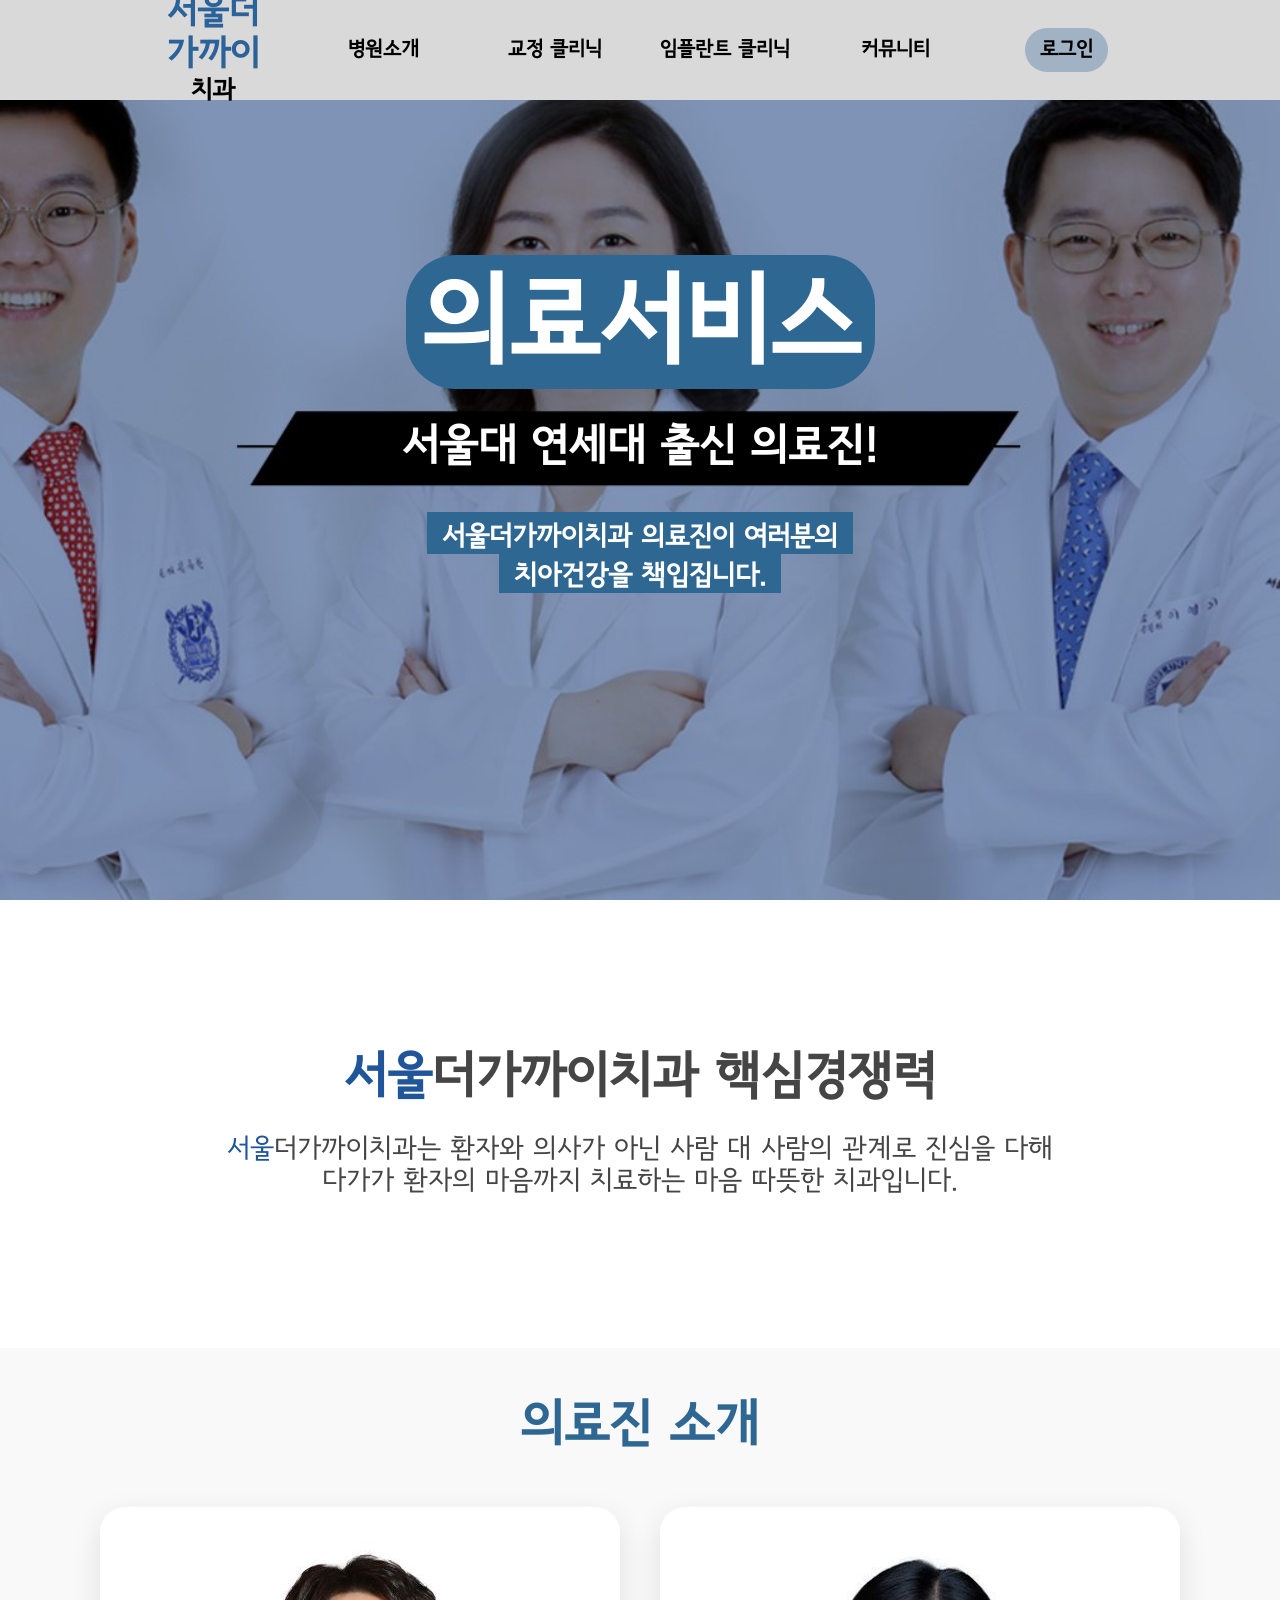
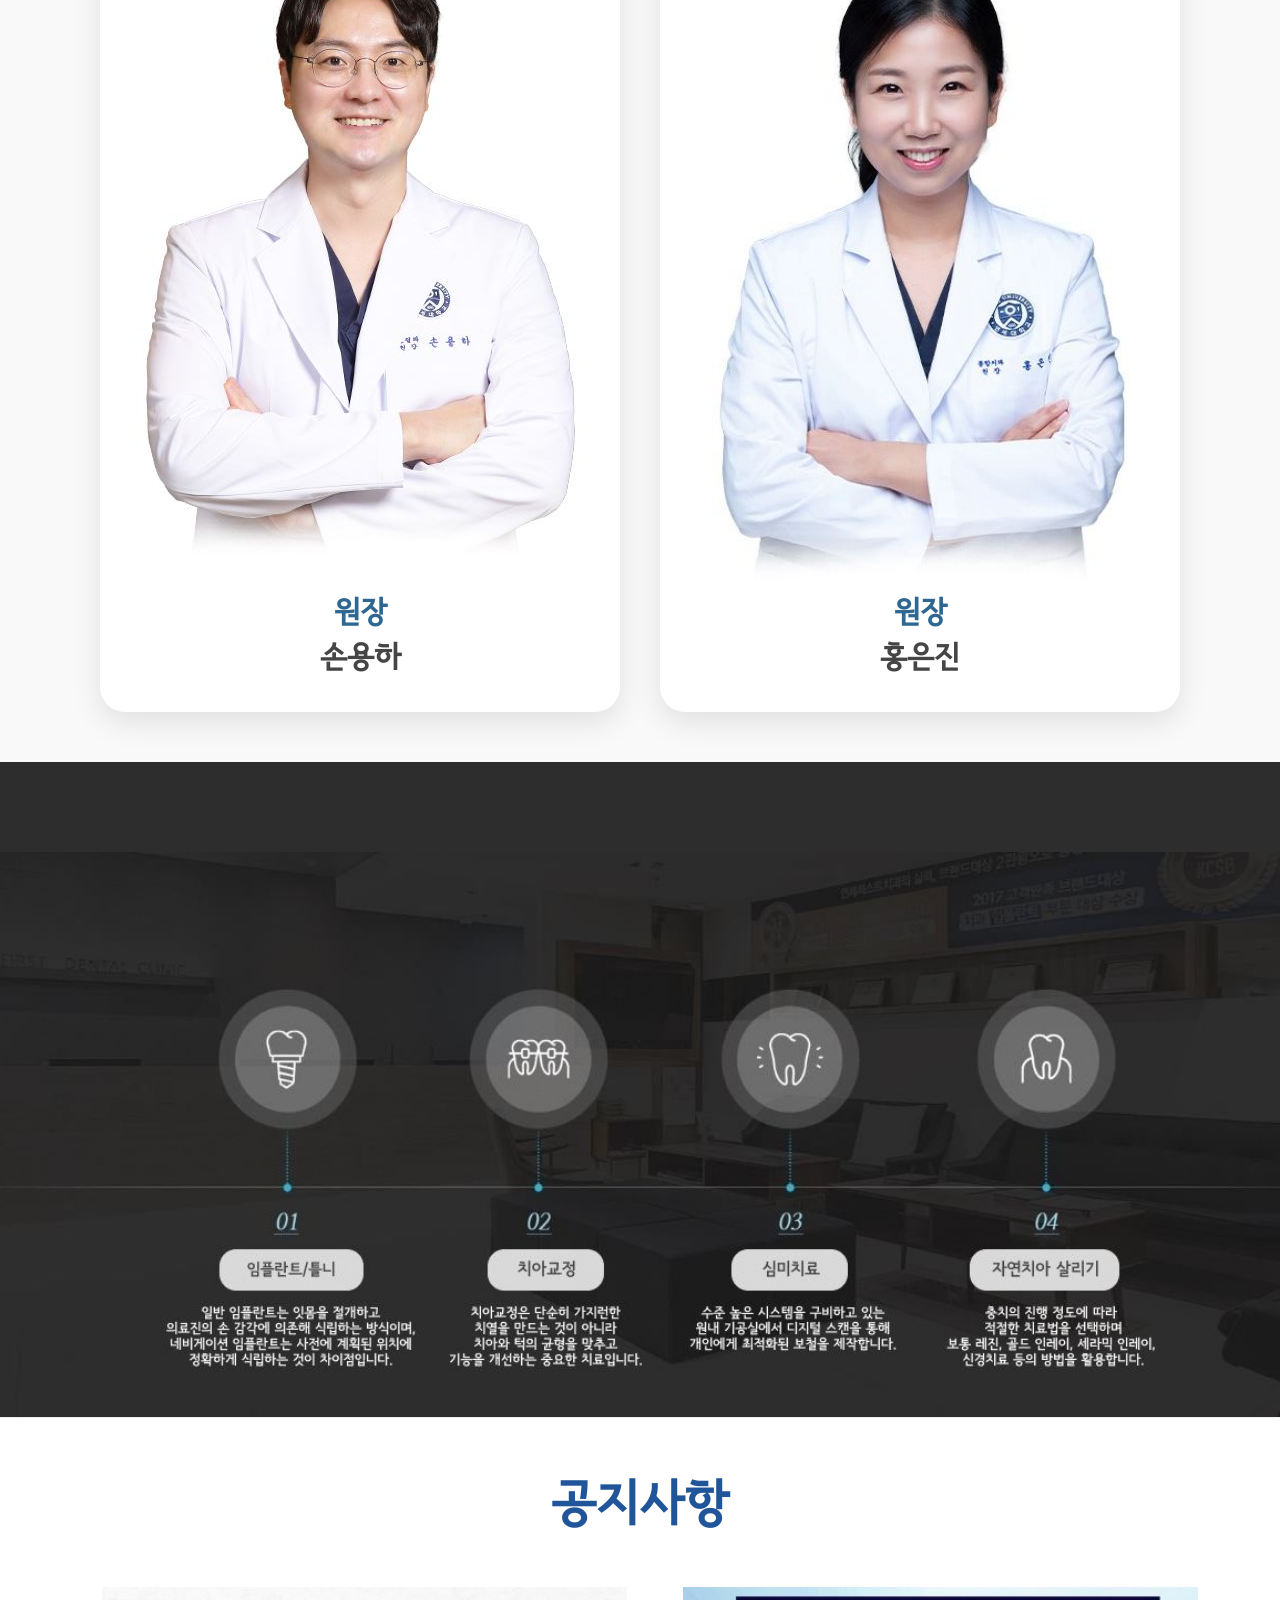
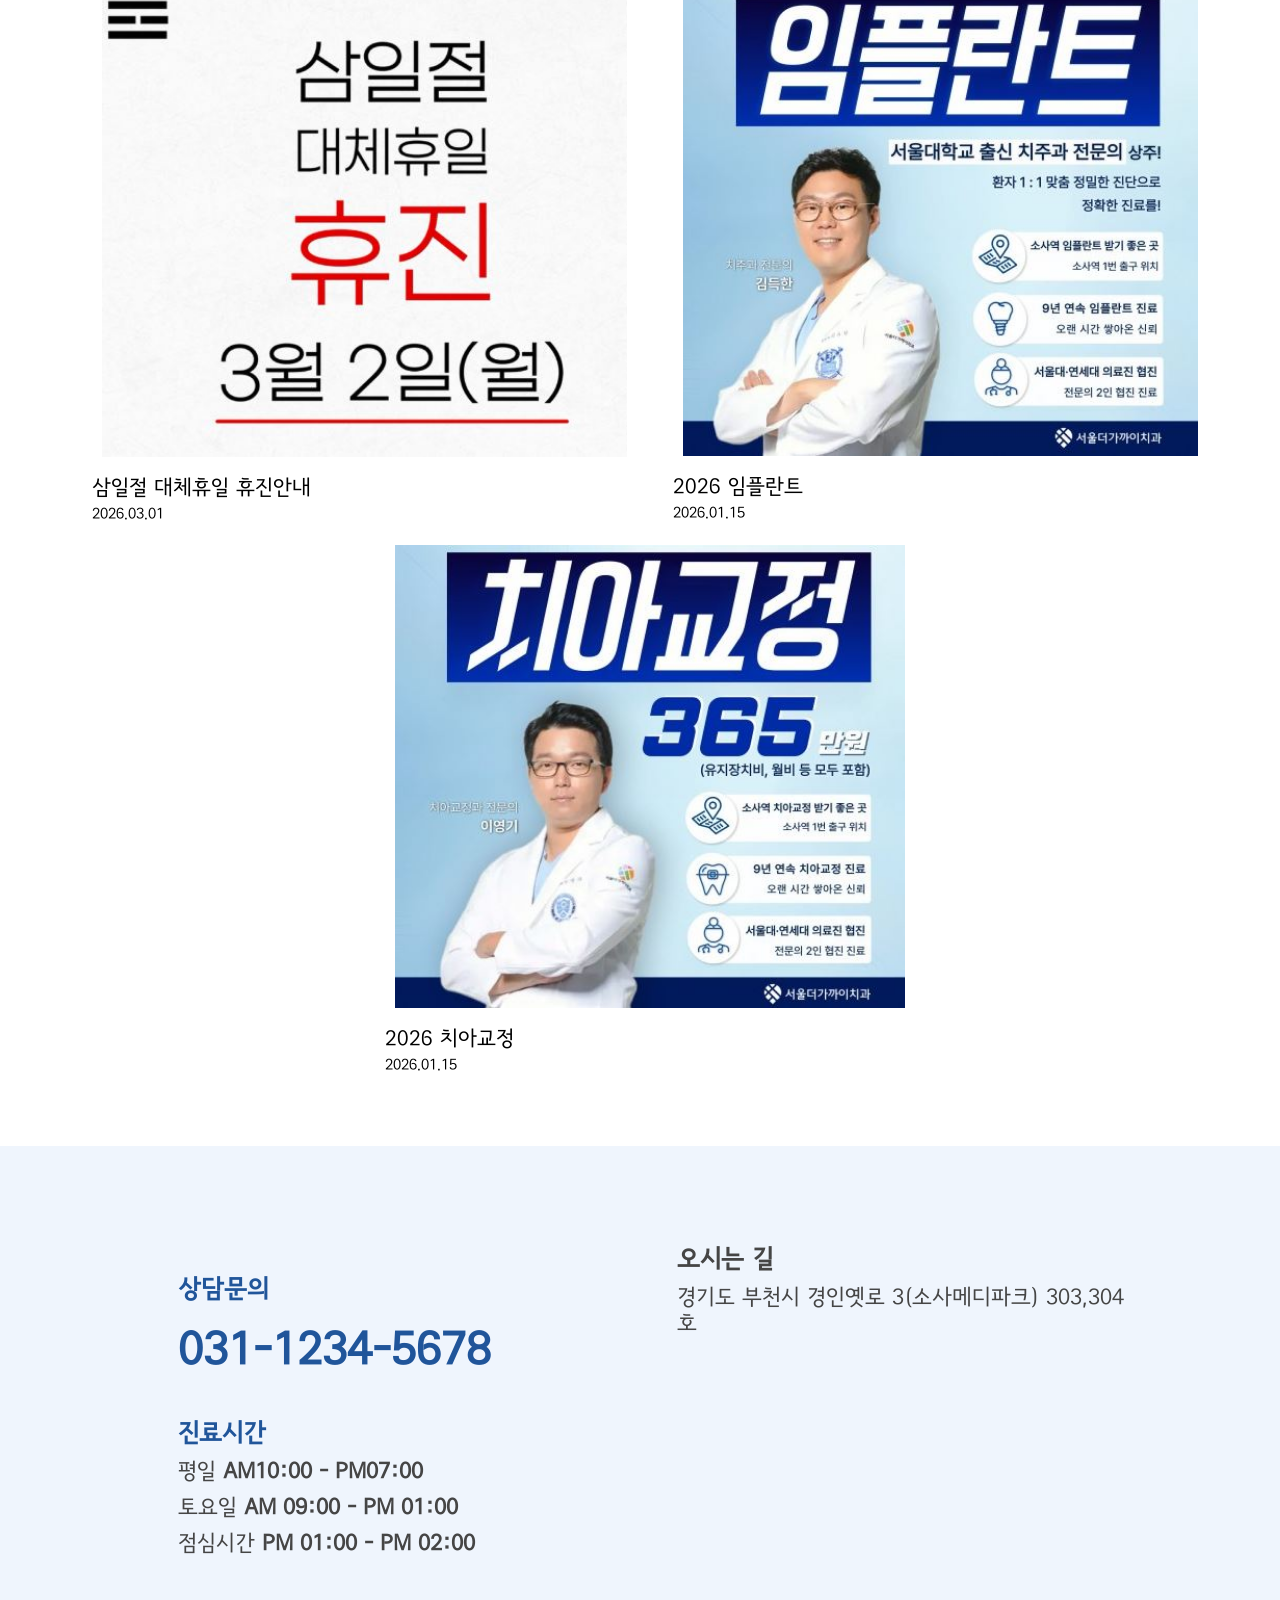
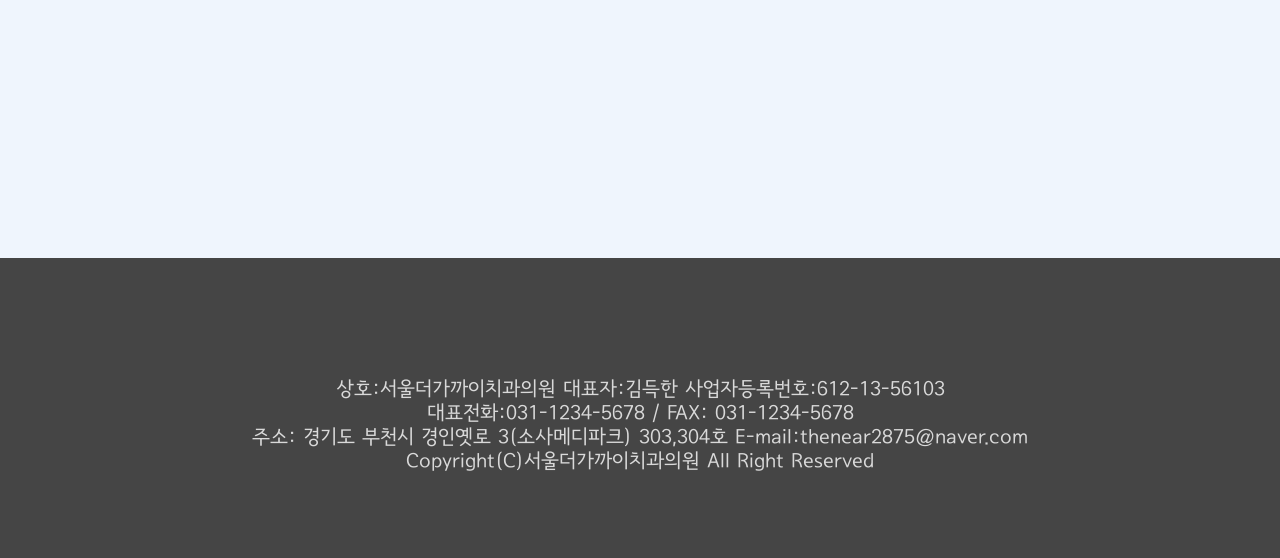
<file: index.html>
<!DOCTYPE html>
<html lang="en">

<head>
    <meta charset="UTF-8">
    <meta name="viewport" content="width=device-width, initial-scale=1.0">
    <title>Document</title>
    <link rel="stylesheet" href="css/0415menucss.css">

</head>
<style>
    * {
        margin: 0;
        padding: 0;
    }

    @font-face {
        font-family: 'namsan';
        src: url('ttf/SeoulNamsanM.ttf') format('opentype');
        font-weight: normal;
        font-style: normal;
    }

    body {
        font-family: 'namsan', sans-serif;
        font-weight: normal;
    }

    .wrap {
        display: block;
    }

    .wrap.no {
        display: none;
    }


    .about-hospital {
        padding: 100px;
        text-align: center;
        background-color: white;
    }

    .about-hospital img {
        width: 100px 5%;
        background-color: white;
        position: fixed;
    }

    .text-wrap {
        color: #454545;
        padding: 50px;
    }

    .text-wrap h1 {
        font-size: 50px;
        margin-bottom: 25px;
    }

    .text-wrap span {
        color: #20559A;
    }

    .text-wrap p {
        font-size: 27px;
    }

    .about-doctor {
        padding: 50px;
        text-align: center;
        background: #f9f9fa;
        color: #454545;
        font-size: 25px;

    }

    .doctor-list {
        display: flex;
        justify-content: center;
        gap: 40px;
        flex-wrap: wrap;
    }



    .about-doctor h1 {
        font-size: 50px;
        margin-bottom: 50px;
        color: #2F6793;
    }

    .about-doctor p {
        font-size: 30px;
        padding-top: 10px;
    }


    .doctor-container {
        display: flex;
        justify-content: center;
        gap: 40px;
        flex-wrap: wrap;
    }


    .doctor-card {
        cursor: pointer;
        width: 450px;
        background: #fff;
        border-radius: 25px;
        overflow: hidden;
        box-shadow: 0 10px 30px rgba(0, 0, 0, 0.1);
        transition: transform 0.3s ease;
        padding: 35px;
    }

    .doctor-card span {
        font-size: 30px;
        color: #2F6793;
    }

    .doctor-card:hover {
        transform: translateY(-10px);
    }

    .TreatmentType {
        display: flex;
        padding-top: 90px;
        width: 100%;
        background-color: #2e2d2d;

    }


    .itembeauty span {
        font-size: 22px;
    }

    .info {
        padding: 20px;
        margin-top: 50px;

    }

    .info img {
        width: 250px;
        padding-right: 5px;
    }

    .booking {
        display: flex;
    }



    .bottom-wrap,
    .contact-wrap {
        display: flex;
        width: 100%;
        border-top: 1px solid #eee;
    }

    .bottom-wrap {
        padding: 60px  5%;
        box-sizing: border-box;
        flex-flow: row wrap;


    }

    .bottom-wrap h3 {
        text-align: center;
        margin-bottom: 40px;
        width: 100%;
        font-size: 50px;
        color: #20559A;
    }

    .card-img {
        width: 100%;
        padding-bottom: 20px;
        padding: 10px;
        display: flex;
        justify-content: space-between;
    }
    .card-img img{
        width: 100%;
    }

    .card-text {
        font-size: 21px;
        margin-top: 10px;
    }

    span.date {
        font-size: 15px;
    }

    .info,
    .booking {
        flex: 1;
        padding: 50px 5%;
        box-sizing: border-box;

    }

    .info {
        border-right: 1px solid #eee;

    }

    .info title,
    .booking h3 {
        font-size: 30px;
        color: #2F6793;
        margin-bottom: 30px;
    }

    .booking p {
        font-size: 24px;
        line-height: 1.8;
        color: #666;
    }

    .inquiry {

        padding: 50px;
        flex: 1;
    }

    .inquiry span {
        font-size: 25px;
        color: #20559A;
    }

    .inquiry h1 {
        font-size: 45px;
        color: #20559A;
        margin: 20px 0;
    }

    .time {
        flex: 1;
    }

    .time h3 {
        font-size: 25px;
        color: #20559A;
        padding-top: 20px;
    }

    .time p {
        font-size: 22px;
        color: #454545;
        margin-top: 10px;
    }



    .map {
        background-color: #eff5fd;
        color: #454545;
        padding: 20px;
        flex: 1.2;
    }

    .map p {
        font-size: 22px;
        margin-top: 10px;
    }

    .map h3 {
        font-size: 25px;
    }

    iframe {
        width: 100%;
        height: 400px;
        border-radius: 10px;
        margin-top: 15px;
    }

    #inf {
        display: flex;
        justify-content: space-between;
        align-items: flex-start;
        padding: 80px 10%;
        gap: 50px;
        background-color: #eff5fd;

    }


    .footer {
        width: 100%;
        height: 200px;
        background-color: #454545;
        color: #D9D9D9;
        font-size: 20px;
        text-align: center;
        padding-top: 100px;
    }

    .footer p {
        margin-top: 20px;
    }


    .parent-container {
        display: flex;
        flex-direction: column;
        align-items: center;
        justify-content: center;
        text-align: center;
        width: 1975px;
    }


    .info-card {
        display: inline-block;
        margin: 0 auto 10px;
    }

    .info_img{
        width: 100%;
    }
</style>



<!-- 슬라이드 css -->
<style>
    .box {
        background-color: antiquewhite;
        padding: 5000px 0;
    }

    * {
        margin: 0;
        padding: 0;
    }

    @font-face {
        font-family: 'namsan';
        src: url('ttf/SeoulNamsanM.ttf') format('opentype');
        font-weight: normal;
        font-style: normal;
    }

    body {
        font-family: 'namsan', sans-serif;
        font-weight: normal;
    }

    #slider {
        z-index: -1;
        width: 100%;
        height: 100vh;
        position: relative;
    }

    .sliderwrap {
        width: 100%;
        height: 100vh;
        display: flex;
        flex-flow: column wrap;
    }

    .sliderr {
        position: absolute;
        height: 100vh;
        width: 100%;
        display: block;
        background-position: center;
        background-size: cover;
        background-repeat: no-repeat;
    }

    .sr1 {
        display: block;
        background-image: url(imgs/mainVisual-11.jpg);
    }

    .sr2 {
        display: block;
        background-image: url(imgs/mainVisual-22.jpg);
    }

    .sr3 {
        display: block;
        background-image: url(imgs/mainVisual-33.jpg);
    }

    .sr4 {
        display: block;
        background-image: url(imgs/mainVisual-44.jpg);
    }

    .sr1t {
        position: absolute;
    }

    .sr1t,
    .sr2t,
    .sr3t,
    .sr4t {
        text-align: center;
        color: white;
        font-size: 30px;
        top: 10%;
    }

    .sr1t.t1 {
        color: white;
        width: 100%;
        top: 30%;
    }

    .sr1t.t1>p {
        font-weight: bold;
        display: inline;
        font-size: 100px;
        background-color: #2F6793;
        padding: 15px 15px 0 15px;
        border-radius: 50px;
    }

    .sr1t.t2 {
        color: white;
        width: 100%;
        top: 47.05%;
    }

    .sr1t.t2>p {
        font-weight: bold;
        display: inline;
        font-size: 43px;
        background-color: #000000;
        padding: 10px 15px 0 15px;
    }

    .sr1t.t3 {
        color: white;
        width: 100%;
        top: 57.5%;
    }

    .sr1t.t3>p {
        line-height: 40px;
        font-weight: bold;
        display: inline;
        font-size: 27px;
        background-color: #2F6793;
        padding: 10px 15px 0 15px;
    }

    .sr1t.t4 {
        color: white;
        width: 100%;
        top: 61.9%;
    }

    .sr1t.t4>p {
        line-height: 40px;
        font-weight: bold;
        display: inline;
        font-size: 27px;
        background-color: #2F6793;
        padding: 10px 15px 0 15px;
    }


    .srtwrap2 {
        display: flex;
        flex-flow: column;
        top: 42%;
        left: 9%;
        /* top: 385px;
        left: 125px; */
        position: absolute;
        background-color: white;
        color: black;
        text-align: left;
        border-radius: 20px;
    }

    .sr2t {
        text-align: left;
        color: #000000;

    }

    .sr2t span {
        color: #2F6793;
        font-weight: bold;
    }

    .sr2t.t1 {
        width: 100%;
    }

    .sr2t.t1>p {
        font-size: 38px;
        padding: 15px 15px 0 15px;
    }

    .sr2t.t2 {
        width: 100%;
    }

    .sr2t.t2>p {
        display: inline;
        font-size: 38px;
        padding: 10px 15px 0 15px;
    }

    .sr2t.t3 {
        width: 100%;
    }

    .sr2t.t3>p {
        line-height: 40px;
        display: inline;
        font-size: 18px;
        padding: 10px 15px 0 15px;
    }


    .sr2t.t4>p {
        line-height: 40px;
        display: inline;
        font-size: 18px;
        padding: 10px 15px 0 15px;
    }


    .srtwrap3 {
        padding: 20px;
        display: flex;
        flex-flow: column;
        top: 33%;
        left: 9%;
        /* top: 385px;
        left: 125px; */
        position: absolute;
        background-color: white;
        color: black;
        border-radius: 20px;
    }

    .sr3t {
        text-align: left;
        color: #000000;
    }

    .sr3t span {
        font-weight: bold;
    }

    .sr3t.t1 {
        color: #2F6793;
    }

    .sr3t.t1>p {
        display: inline;
        font-size: 65px;
        font-weight: bold;
        background-color: white;
    }

    .sr3t.t2 {
        color: #000000;
    }

    .sr3t.t2>p {
        display: inline;
        font-size: 60px;
        font-weight: bold;
        background-color: white;
    }

    .sr3t.t3 {
        color: #2F6793;

    }

    .sr3t.t3>p {
        line-height: 50px;
        display: inline;
        font-size: 25px;
        background-color: white;
    }

    .sr3t.t4>p {
        color: #2F6793;
        line-height: 40px;
        display: inline;
        font-size: 25px;
        background-color: white;
    }



    .srtwrap4 {
        padding: 20px;
        display: flex;
        flex-flow: column;
        top: 30%;
        left: 9%;
        /* top: 385px;
        left: 125px; */
        position: absolute;
        background-color: white;
        color: black;
        text-align: left;
        border-radius: 20px;
    }

    .sr4t {
        color: #000000;
    }

    .sr4t span {
        font-weight: bold;
    }

    .sr4t.t1 {
        color: #2F6793;

    }

    .sr4t.t1>p {
        display: inline;
        font-size: 65px;
        background-color: white;
    }

    .sr4t.t11 {
        color: #2F6793;

    }

    .sr4t.t11>p {
        display: inline;
        font-size: 65px;
        font-weight: bold;
        background-color: white;
    }

    .sr4t.t2 {
        color: #000000;

    }

    .sr4t.t2>p {
        display: inline;
        font-size: 65px;
        font-weight: bold;
        background-color: white;
    }

    .sr4t.t3 {
        color: #2F6793;

    }

    .sr4t.t3>p {
        line-height: 40px;
        display: inline;
        font-size: 25px;
        background-color: white;
    }



    .sr4t.t4>p {
        color: #2F6793;
        line-height: 40px;
        display: inline;
        font-size: 25px;
        background-color: white;
    }
</style>



<body>
    
    <div class="menuwrap">
        <script src="js/0415menujs.js"></script>
        <script>            
            window.addEventListener("load", function () {
                let navList = document.querySelector(".nav>ul");
                navList.addEventListener("mouseover", function () { navList.querySelectorAll(".submenu").forEach(function (sb) { sb.style.height = "calc(70*4px + 20px)"; }); document.querySelector(".nav>ul").classList.add("on"); });
                navList.addEventListener("mouseout", function () { navList.querySelectorAll(".submenu").forEach(function (sb) { sb.style.height = "0px"; }); document.querySelector(".nav>ul").classList.remove("on"); });
            });        
        </script>
        <div class="menu">
            <nav class="nav">
                <ul>
                    <li> <a href="index.html">
                            <div class="logo"><span>서울더 <br/> 가까이</span>치과</div>
                        </a> </li>
                    <li> <a href="introduce.html">병원소개</a>
                        <ul class="submenu">
                            <li><a href="introduce.html">인삿말 및 병원 소개</a></li>
                            <li><a href="map.html">오시는길 및 진료시간</a></li>
                            <li><a href="doctor.html">의사 선생님 소개</a></li>
                        </ul>
                    </li>
                    <li> <a href="03crgj.html">교정 클리닉</a>
                        <ul class="submenu">
                            <li><a href="03crgj.html">교정 소개</a></li>

                        </ul>
                    </li>
                    <li> <a href="implant.html">임플란트 클리닉</a>
                        <ul class="submenu">
                            <li><a href="implant.html">임플란트 소개</a></li>
                            <li><a href="implantjls.html">임플란트 종류</a></li>
                        </ul>
                    </li>
                    <li> <a href="03reservation.html">커뮤니티</a>
                        <ul class="submenu">
                            <li><a href="03reservation.html">상담/예약</a></li>
                            <li><a href="03notice.html">공지사항</a></li>
                        </ul>
                    </li>
                    <li>
                        <div class="logintext" id="logintext"><p>환영합니다</p></div>
                        <div id="login" onclick="longBtn()"><p>로그인</p></div> 
                        <button id="logout" onclick="logoutBtn()">로그아웃</button>
                        <button id="out" onclick="outBtn()">닫기</button>
                    </li>
                </ul>
            </nav>
        </div>


        <div class="loginbox" id="loginbox">
            <div id="loginvv" class="loginwrap">
                <div class="loginlogo"><span>서울더 <br/> 가까이</span>치과</div>
                <div class="loginin">
                    <h2>로그인하기</h2>
                    <label for="inputid">아이디</label> <input type="text" id="inputid" placeholder="아이디 입력해주세요.">
                    <label for="inputpw">비밀번호</label> <input type="password" id="inputpw" placeholder="아이디 입력해주세요.">
                    <button id="loginbtn" onclick="loginBtn()">관리자 로그인하기</button>
                    <div class="logininbox"> <span id="haonebtn" onclick="switchview('createvv')">회원가입</span> <span
                            id="haonefindebtn" onclick="switchview('findevv')">비밀번호 찾기</span> </div>
                </div>
            </div>
            <div id="createvv" class="loginwrap ">
                <div class="loginlogo"><span>서울더가까이</span>치과</div>
                <div class="loginin">
                    <h2>관리자 추가하기</h2>
                    <label for="inputidnew">신규 아이디</label> <input type="text" id="inputidnew" placeholder="아이디 입력해주세요.">
                    <label for="inputpwnew">신규 비밀번호</label> <input type="password" id="inputpwnew"
                        placeholder="아이디 입력해주세요.">
                    <label for="inputpwck">비밀번호 재확인</label> <input type="password" id="inputpwck"
                        placeholder="아이디 입력해주세요.">
                    <button id="cerbtn" onclick="cerBtn()">관리자 추가하기</button>
                    <div class="logininbox"> <span id="haonebtn" onclick="switchview('loginvv')">로그인</span> <span
                            id="haonefindebtn" onclick="switchview('findevv')">비밀번호 찾기</span> </div>
                </div>
            </div>
            <div id="findevv" class="loginwrap ">
                <div class="loginlogo"><span>서울더가까이</span>치과</div>
                <div class="loginin">
                    <h2>비밀번호 찾기</h2>
                    <label for="inputidfinde">아이디</label> <input type="text" id="inputidfinde" placeholder="아이디 입력해주세요.">
                    <h3>관리자님의 비밀번호는</h3>
                    <p id="fdpw"></p>
                    <button id="findebtn" onclick="findeBtn()">관리자 비밀번호 찾기</button>
                    <div class="logininbox"> <span id="haonebtn" onclick="switchview('loginvv')">로그인</span> <span
                            id="haonefindebtn"onclick="switchview('createvv')">회원가입</span> </div>
                </div>
            </div>
        </div>
    </div>
    



    <div class="wrap" id="wrap">

        <article id="slider">
            <div class="sliderwrap">
                <div class="sliderr sr1">
                    <div class="sr1t t1">
                        <p>의료서비스</p>
                    </div>
                    <div class="sr1t t2">
                        <p><span>서울대 연세대 출신</span> 의료진!</p>
                    </div>
                    <div class="sr1t t3">
                        <p>서울더가까이치과 의료진이 여러분의</p>
                    </div>
                    <div class="sr1t t4">
                        <p>치아건강을 책입집니다.</p>
                    </div>
                </div>

                <div class="sliderr sr2">
                    <div class="srtwrap2">
                        <div class="sr2t t1">
                            <p><span>0.1mm의 오차</span>까지 세심하게</p>
                        </div>
                        <div class="sr2t t2">
                            <p>정밀 분석을 통한<span>치료계획</span></p>
                        </div>
                        <div class="sr2t t3">
                            <p>환자분의 치아상태, 치주상태, 턱관절 상태를 비롯하여 얼굴형, 이미지등을</p>
                        </div>
                        <div class="sr2t t4">
                            <p>종합적으로 판단하여 자연스러운 결과를 주기위해 0.1mm의 오차까지 세심하게 체크합니다.</p>
                        </div>
                    </div>
                </div>

                <div class="sliderr sr3">
                    <div class="srtwrap3">

                        <div class="sr3t t1">
                            <p>3D 시뮬레이션을 통한</p>
                        </div>
                        <div class="sr3t t2">
                            <p>3차원 정밀진단</p>
                        </div>
                        <div class="sr3t t3">
                            <p>3D 모르페우스를 이용한 3D 가상교정으로</p>
                        </div>
                        <div class="sr3t t4">
                            <p>교정치료 후 달라질 모습을 미리 확인해 보세요!</p>
                        </div>
                    </div>
                </div>
                <div class="sliderr sr4">
                    <div class="srtwrap4">

                        <div class="sr4t t1">
                            <p>서울더가까이치과는</p>
                        </div>
                        <div class="sr4t t11">
                            <p>모든 원내 장비 및 기구를</p>
                        </div>
                        <div class="sr4t t2">
                            <p>철저히 소독합니다.</p>
                        </div>
                        <div class="sr4t t3">
                            <p>모든 의료기구는 철저한 소독 시스템으로</p>
                        </div>
                        <div class="sr4t t4">
                            <p>안전하게 관리됩니다.</p>
                        </div>
                    </div>
                </div>
            </div>




            <script>
                let currentIndex = 0; const slider = document.querySelectorAll(".sliderr"); slider.forEach(function (img) { img.style.opacity = '0' }); slider[0].style.opacity = '1';
                setInterval(() => {
                    let nextTindex = (currentIndex + 1) % slider.length;
                    slider[currentIndex].style.opacity = '0'; slider[nextTindex].style.opacity = '1'; slider.forEach(img => img.style.transition = "all 1s"); currentIndex = nextTindex;
                }, 3000);     
            </script>
        </article>










        <div class="about-hospital">

            <div class="text-wrap">
                <h1><span>서울</span>더가까이치과 핵심경쟁력</h1>
                <p><span>서울</span>더가까이치과는 환자와 의사가 아닌 사람 대 사람의 관계로 진심을 다해<br>
                    다가가 환자의 마음까지 치료하는 마음 따뜻한 치과입니다.</p>
            </div>
        </div>

        <div class="about-doctor">
            <h1>의료진 소개</h1>
            <div class="doctor-list">

                <div class="doctor-card">
                    <a href="doctor.html">
                    <img src="imgs/doctor1.JPG" alt="">
                    <span class="position">
                        <h4>원장</h4>
                    </span>
                    <p><b>손용하</b></p>
                    </a>
                </div>

                <div class="doctor-card">
                    <a href="doctor.html">
                    <img src="imgs/doctor2.JPG" alt="">
                    <span class="position">
                        <h4>원장</h4>
                    </span>
                    <p><b>홍은진</b></p>
                    </a>
                </div>


            </div>


        </div>

        <div class="TreatmentType">
            <div class="info_img">
                <img src="imgs/info_img1.jpg" width="100%" height="100%">
            </div>
        </div>


        <div class="bottom-wrap">
            <h3>공지사항</h3>
            <a href="03notice.html" class="info-card">

                <div class="card-img">
                    <img src="imgs/info.JPG" alt="삼일절 대체휴일 휴진안내" width="300px">
                </div>
                <div class="card-text">
                    <p>삼일절 대체휴일 휴진안내</p>
                    <span class="date">2026.03.01</span>
                </div>

            </a>

            <a href="implant.html" class="info-card">
                <div class="card-img">
                    <img src="imgs/info2.JPG" alt="임플란트" width="300px">
                </div>
                <div class="card-text">
                    <p>2026 임플란트</p>
                    <span class="date">2026.01.15</span>
                </div>
            </a>


            <a href="03crgj.html" class="info-card">
                <div class="card-img">
                    <img src="imgs/info3.JPG" alt="치아교정" width="300px">
                </div>
                <div class="card-text">
                    <p>2026 치아교정</p>
                    <span class="date">2026.01.15</span>
                </div>
            </a>
        </div>
    </div>

    <div id="footwrap">


        <div class="content" id="inf">
            <div class="inquiry">
                <h3><span>상담문의</span></h3>
                <h1>031-1234-5678</h1>

                <div class="time">
                    <h3>진료시간</h3>
                    <p>평일 <b>AM10:00 - PM07:00</b></p>
                    <p>토요일 <b>AM 09:00 - PM 01:00</b></p>
                    <p>점심시간 <b>PM 01:00 - PM 02:00</b></p>
                </div>
            </div>


            <div class="map">
                <h3>오시는 길</h3>
                <p>경기도 부천시 경인옛로 3(소사메디파크) 303,304호</p>
                <iframe
                    src="https://www.google.com/maps/embed?pb=!1m18!1m12!1m3!1d3166.098474395677!2d126.7931033!3d37.48200250000001!2m3!1f0!2f0!3f0!3m2!1i1024!2i768!4f13.1!3m3!1m2!1s0x357b62da0c8f5ad3%3A0xdee531e1cd315eb2!2z7ISc7Jq4642U6rCA6rmM7J207LmY6rO87J2Y7JuQ!5e0!3m2!1sko!2skr!4v1776255643729!5m2!1sko!2skr"
                    width="600" height="450" style="border:0;" allowfullscreen="" loading="lazy"
                    referrerpolicy="no-referrer-when-downgrade"></iframe>
            </div>
        </div>

        <div class="footer">
            <p>상호:서울더가까이치과의원 대표자:김득한 사업자등록번호:612-13-56103 <br>
                대표전화:031-1234-5678 / FAX: 031-1234-5678 <br>
                주소: 경기도 부천시 경인옛로 3(소사메디파크) 303,304호 E-mail:thenear2875@naver.com<br>
                Copyright(C)서울더가까이치과의원 All Right Reserved
            </p>
        </div>
    </div>




</body>

</html>
</file>
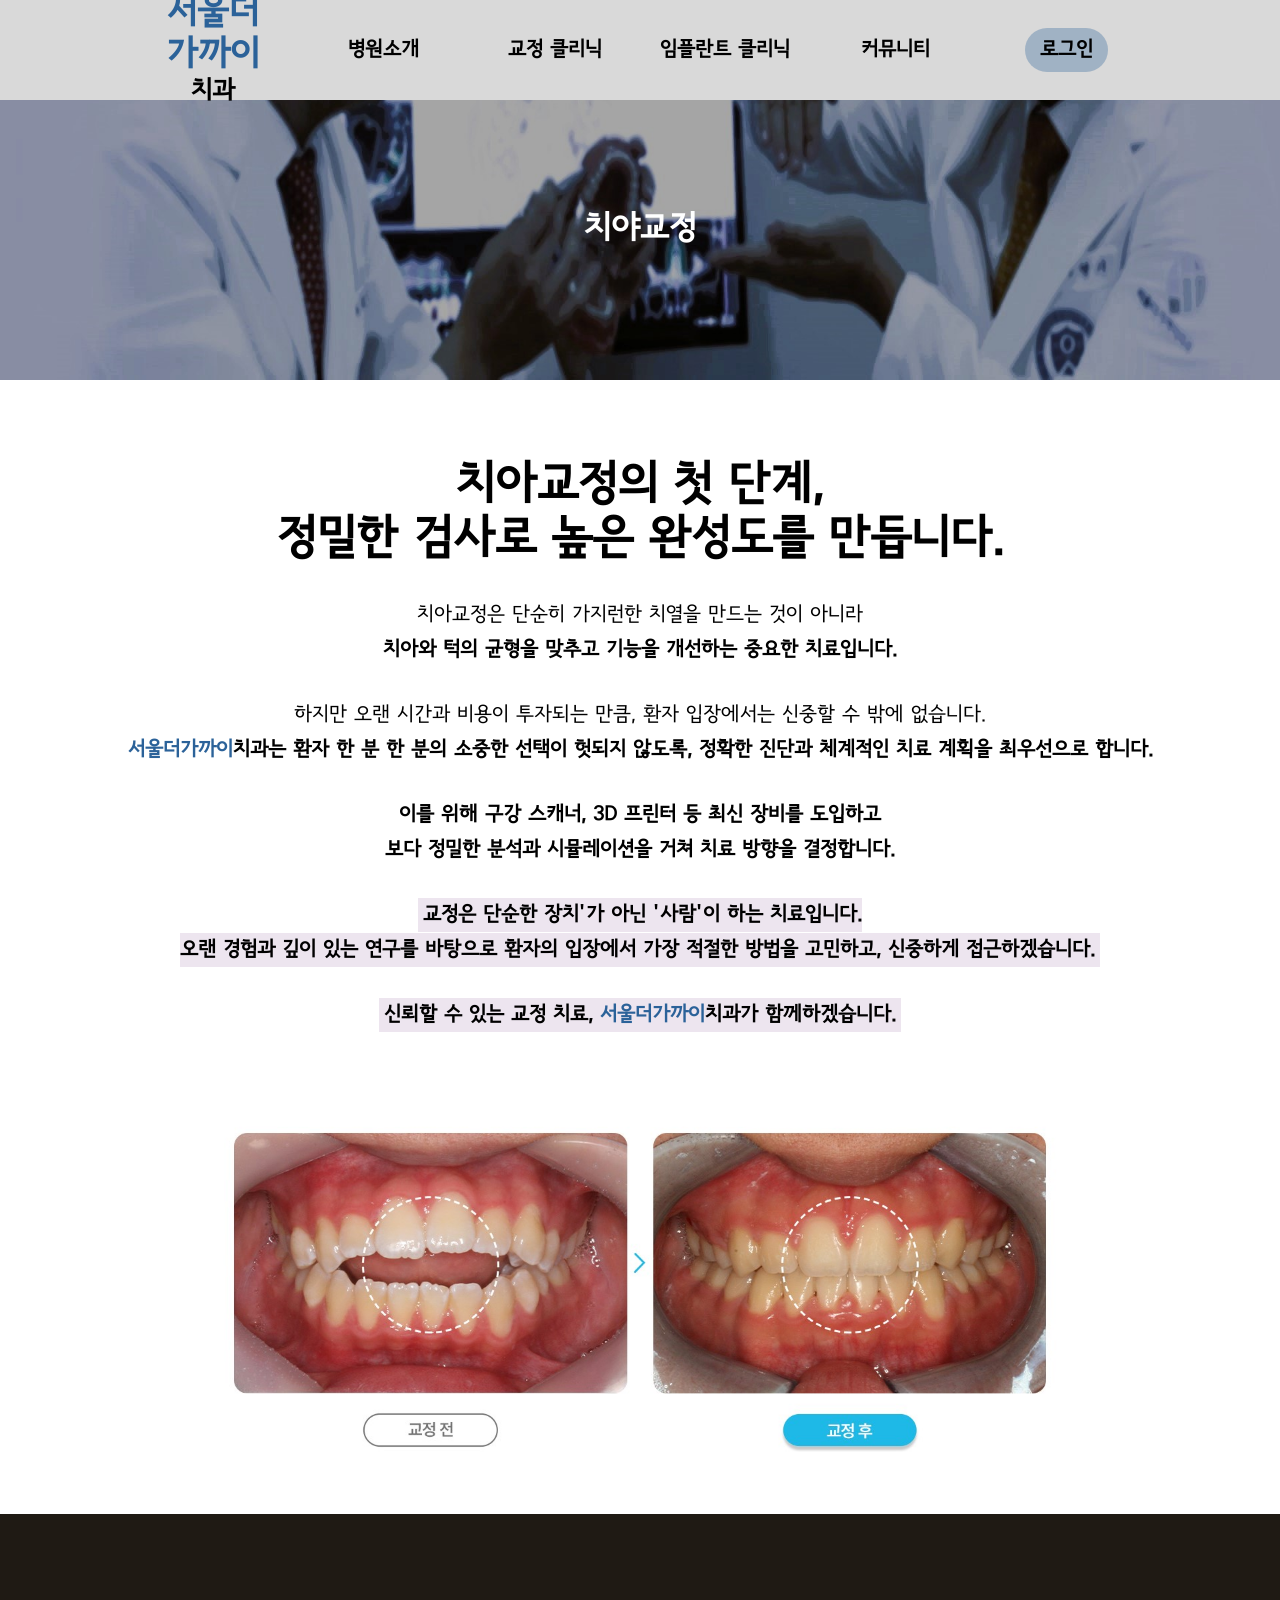
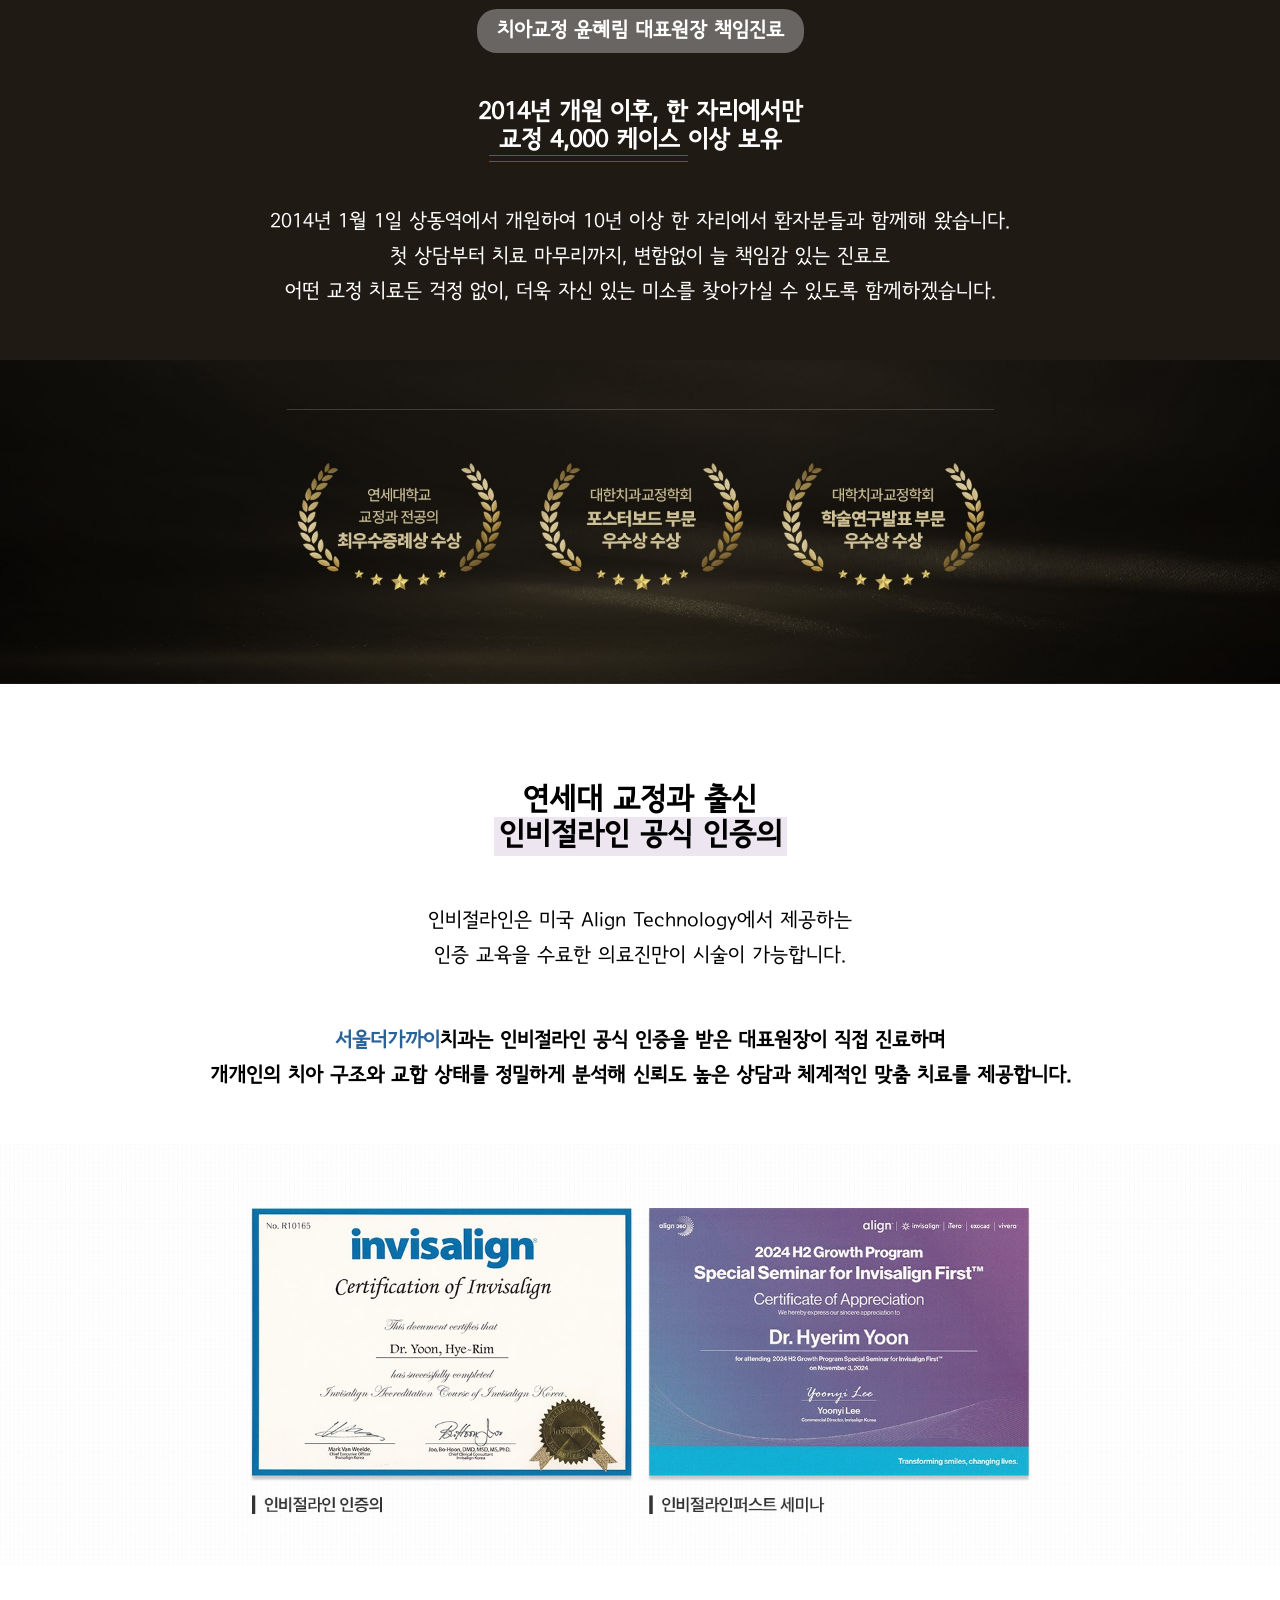
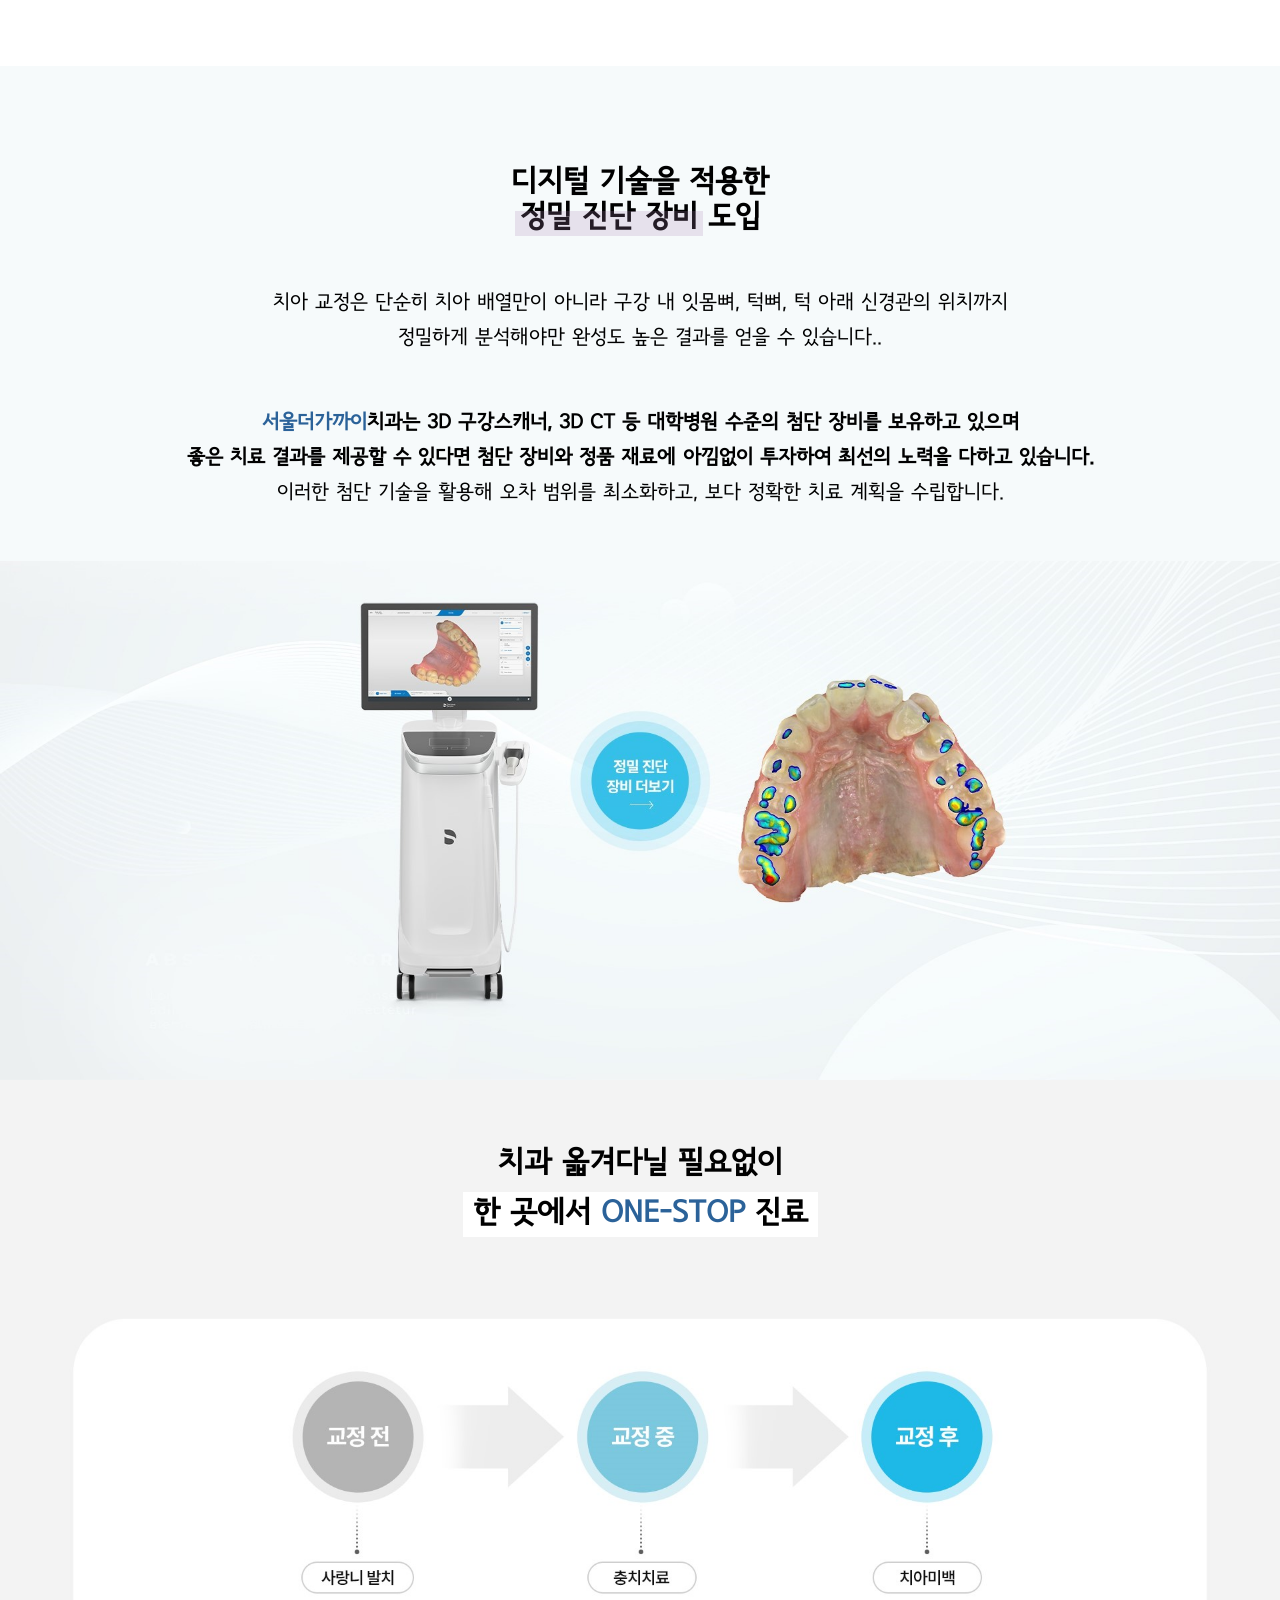
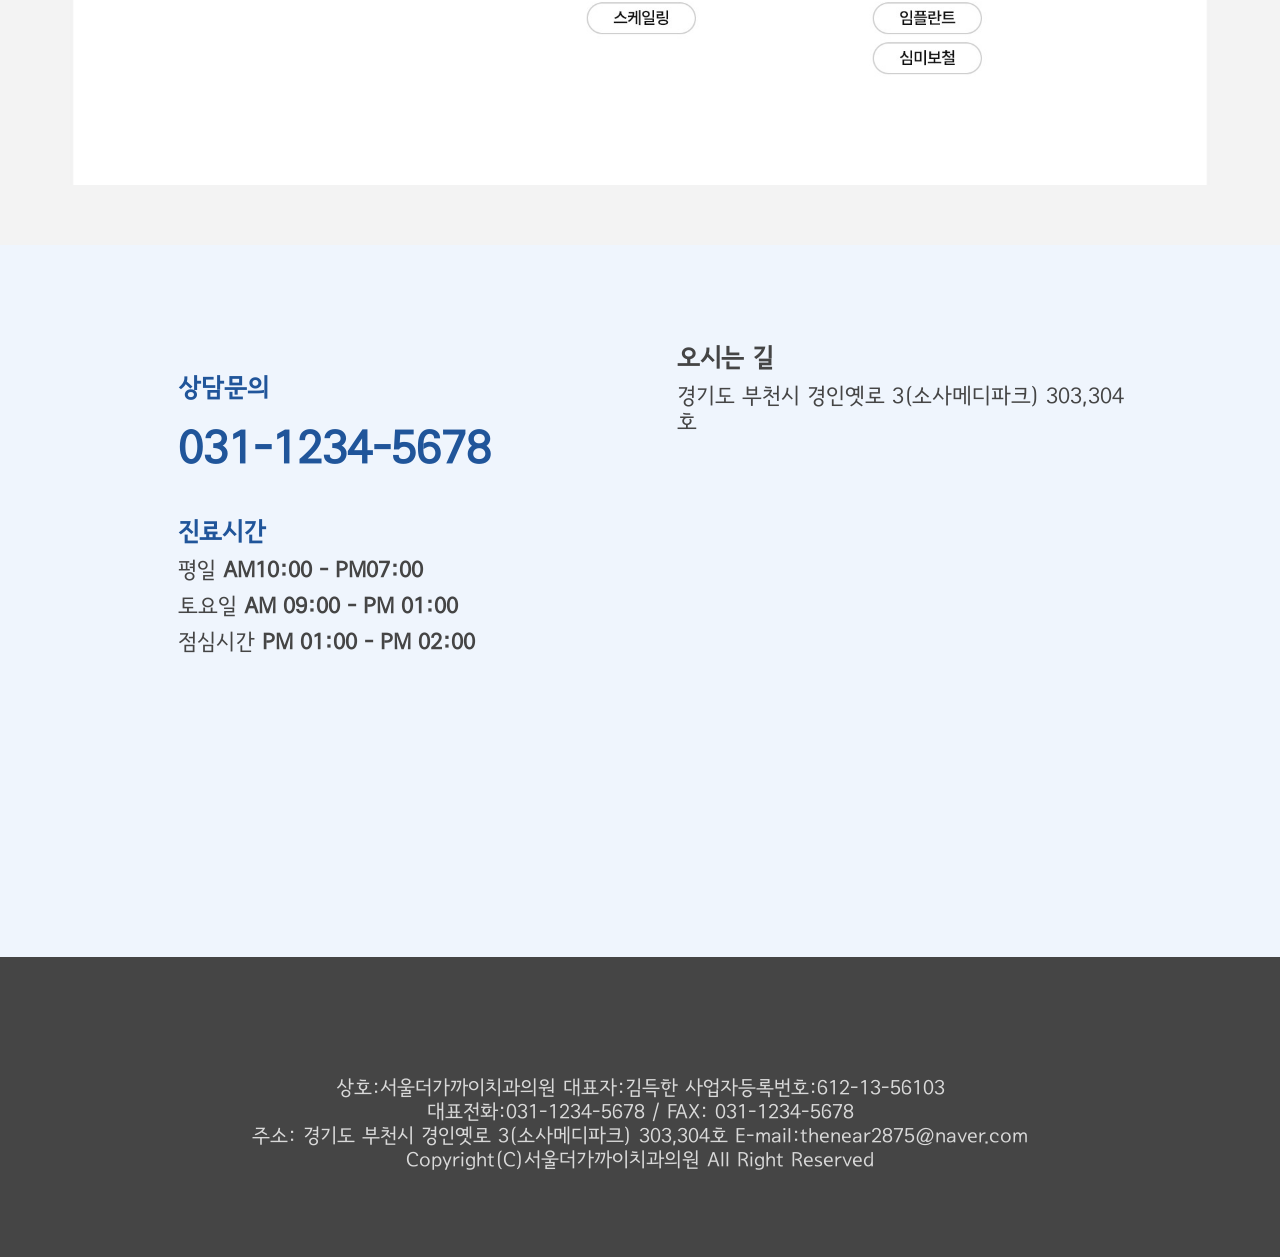
<file: 03crgj.html>
<!DOCTYPE html>
<html lang="en">

<head>
    <meta charset="UTF-8">
    <meta name="viewport" content="width=device-width, initial-scale=1.0">
    <title>min</title>
    <link rel="stylesheet" href="css/0415menucss.css">

    <style>

        @font-face {
            font-family: 'namsan';
            src: url('ttf/SeoulNamsanM.ttf') format('truetype');
            font-weight: normal;
            font-style: normal;
        }

        body {
            font-family: 'namsan', sans-serif;
            font-weight: normal;
        }

        img {
            vertical-align: bottom;
            width: 100%;
        }

        #wrap{
            display: block;
        }
        #wrap.no{
            display: none;
        }


        .subimg {
            z-index: 10;
            text-align: center;
            display: flex;
            justify-content: center;
            align-items: center;
            margin-bottom: 30px;
            width: 100%;
            height: calc(70*4px + 20px);
            margin-top: 80px;
            background-position: center;
            background-size: cover;
            background-image: url(imgs/subVisual-1.jpg);
            color: white;
        }

        #subimg.no {
            display: none;
        }


        .menu {
            display: block;
        }



        .upbtn,
        .delbtn {
            display: block;
        }

        .upbtn.no,
        .delbtn.no {
            display: none;
        }



        .upbtnlogin,
        .delbtnlogin {
            display: none;
        }

        .upbtnlogin.atv,
        .delbtnlogin.atv {
            display: block;
        }

        .wrap {
            background-color: antiquewhite;
            width: 100%;
            display: flex;
            flex-direction: column;
            text-align: center;
        }

        .con1box {
            padding: 50px 0 20px;
            background-position: center;
            width: 100%;
            background-color: white;
            display: flex;
            flex-direction: column;
            gap: 30px;
        }

        .cv {
            width: 100%;
        }

        .cv>p {
            line-height: 35px;
        }

        .c1h1 {
            font-size: 23px;
            top: 170px;

        }

        .c1p1 {
            top: 410px;
            font-size: 20px;
            line-height: 35px;
        }

        .c1p2 {
            top: 500px;
            font-size: 20px;
            line-height: 35px;
        }

        .c1p3 {
            top: 600px;
            font-size: 20px;
            line-height: 35px;
        }

        .c1p4 {
            top: 690px;
            font-size: 20px;
            line-height: 35px;
        }

        .c1p5 {
            top: 790px;
            font-size: 20px;
            line-height: 35px;
        }

        .c1p4>p,
        .c1p5>p {
            font-weight: bold;
            padding: 5px;
            box-sizing: border-box;
            display: inline;
            background-color: #a983b536;
        }

        .con2box {
            background-color: #1f1a14;
            display: flex;
            flex-direction: column;
            gap: 50px;
            color: white;
            padding-top: 100px;
        }

        .con2box>.cv>p {
            font-size: 20px;
        }

        .con2box>.cv {
            background-color: #1f1a14;
        }

        .c2h2>h2>span::after {
            position: absolute;
            content: "";
            background-color: #1f1a14;
            border: 1px solid #2b6299;
            border-left: none;
            border-right: none;
            width: 100%;
            height: 5px;
            padding: 0 5px;
            left: -10px;
            top: 100%;

        }

        .c2h2>h2>span {
            position: relative;
        }

        .c2p1>p {
            display: inline;
            background-color: #aaaaaa86;
            border-radius: 20px;
            padding: 10px 20px;
            font-weight: bold;
            box-sizing: border-box;
        }


        .con3box {
            background-color: white;
            display: flex;
            flex-direction: column;
            gap: 50px;
            color: white;
            padding: 100px 0;
            font-size: 20px;
        }

        .con3box>.cv {
            color: black;
        }

        .c3p1 {
            font-size: 30px;
            font-weight: bold;
        }

        .c3p1 b {
            display: inline;
            background-color: #a983b536;
            padding: 2px 5px;
        }

        .con4box {
            background-color: #f6fafb;
            display: flex;
            flex-direction: column;
            gap: 50px;
            color: black;
            font-size: 20px;
            padding: 100px 0 0 0;
        }

        .c4p1 {
            font-weight: bold;
            font-size: 30px;
        }

        .c4p1>p>span::after {
            content: "";
            height: 15px;
            width: 100%;
            background-color: #a983b536;
            position: absolute;
            left: -5px;
            padding: 5px;
            top: 10px;
        }

        .c4p1>p>span {
            display: inline;
            position: relative;
        }

        .con5box {
            background-color: #f3f3f3;
            display: flex;
            flex-direction: column;
            gap: 20px;
            color: black;
            padding: 60px 0;
            font-size: 20px;
        }

        .c5p1>p {
            line-height: 50px;
            font-size: 30px;
        }

        .c5p1>p>b>span {
            padding: 5px 10px;
            background-color: white;
        }

        .c5p1>p>b strong {
            color: #2b6299;
        }







        

    .inquiry {

        padding: 50px;
        flex: 1;
    }

    .inquiry span {
        font-size: 25px;
        color: #20559A;
    }

    .inquiry h1 {
        font-size: 45px;
        color: #20559A;
        margin: 20px 0;
    }


    .time {
        flex: 1;
    }

    .time h3 {
        font-size: 25px;
        color: #20559A;
        padding-top: 20px;
    }

    .time p {
        font-size: 22px;
        color: #454545;
        margin-top: 10px;
    }



    .map {
        background-color: #eff5fd;
        color: #454545;
        padding: 20px;
        flex: 1.2;
    }

    .map p {
        font-size: 22px;
        margin-top: 10px;
    }

    .map h3 {
        font-size: 25px;
    }

    iframe {
        width: 100%;
        height: 400px;
        border-radius: 10px;
        margin-top: 15px;
    }

    #inf {
        display: flex;
        justify-content: space-between;
        align-items: flex-start;
        padding: 80px 10%;
        gap: 50px;
        background-color: #eff5fd;

    }


    .footer {
        width: 100%;
        height: 200px;
        background-color: #454545;
        color: #D9D9D9;
        font-size: 20px;
        text-align: center;
        padding-top: 100px;
    }

    .footer p {
        margin-top: 20px;
    }

    .seoulcg{
        color: #2B6299;
    }


        #wrap{
            display: block;
        }
        #wrap.no{
            display: none;
        }


    #footwrap{
        display: block;
    }
    #footwrap.no{
        display: none;
    }




    </style>
</head>

<body>
    
    <div class="menuwrap">
        <script src="js/0415menujs.js"></script>
        <script>            
            window.addEventListener("load", function () {
                let navList = document.querySelector(".nav>ul");
                navList.addEventListener("mouseover", function () { navList.querySelectorAll(".submenu").forEach(function (sb) { sb.style.height = "calc(70*4px + 20px)"; }); document.querySelector(".nav>ul").classList.add("on"); });
                navList.addEventListener("mouseout", function () { navList.querySelectorAll(".submenu").forEach(function (sb) { sb.style.height = "0px"; }); document.querySelector(".nav>ul").classList.remove("on"); });
            });        
        </script>
        <div class="menu">
            <nav class="nav">
                <ul>
                    <li> <a href="index.html">
                            <div class="logo"><span>서울더가까이</span>치과</div>
                        </a> </li>
                    <li> <a href="introduce.html">병원소개</a>
                        <ul class="submenu">
                            <li><a href="introduce.html">인삿말 및 병원 소개</a></li>
                            <li><a href="map.html">오시는길 및 진료시간</a></li>
                            <li><a href="doctor.html">의사 선생님 소개</a></li>
                        </ul>
                    </li>
                    <li> <a href="03crgj.html">교정 클리닉</a>
                        <ul class="submenu">
                            <li><a href="03crgj.html">교정 소개</a></li>

                        </ul>
                    </li>
                    <li> <a href="implant.html">임플란트 클리닉</a>
                        <ul class="submenu">
                            <li><a href="implant.html">임플란트 소개</a></li>
                            <li><a href="implantjls.html">임플란트 종류</a></li>
                        </ul>
                    </li>
                    <li> <a href="03reservation.html">커뮤니티</a>
                        <ul class="submenu">
                            <li><a href="03reservation.html">상담/예약</a></li>
                            <li><a href="03notice.html">공지사항</a></li>
                        </ul>
                    </li>
                    <li>
                        <div class="logintext" id="logintext"><p>환영합니다</p></div>
                        <div id="login" onclick="longBtn()"><p>로그인</p></div> 
                        <button id="logout" onclick="logoutBtn()">로그아웃</button>
                        <button id="out" onclick="outBtn()">닫기</button>
                    </li>
                </ul>
            </nav>
        </div>


        <div class="loginbox" id="loginbox">
            <div id="loginvv" class="loginwrap">
                <div class="loginlogo"><span>서울더가까이</span>치과</div>
                <div class="loginin">
                    <h2>로그인하기</h2>
                    <label for="inputid">아이디</label> <input type="text" id="inputid" placeholder="아이디 입력해주세요.">
                    <label for="inputpw">비밀번호</label> <input type="password" id="inputpw" placeholder="아이디 입력해주세요.">
                    <button id="loginbtn" onclick="loginBtn()">관리자 로그인하기</button>
                    <div class="logininbox"> <span id="haonebtn" onclick="switchview('createvv')">회원가입</span> <span
                            id="haonefindebtn" onclick="switchview('findevv')">비밀번호 찾기</span> </div>
                </div>
            </div>
            <div id="createvv" class="loginwrap ">
                <div class="loginlogo"><span>서울더가까이</span>치과</div>
                <div class="loginin">
                    <h2>관리자 추가하기</h2>
                    <label for="inputidnew">신규 아이디</label> <input type="text" id="inputidnew" placeholder="아이디 입력해주세요.">
                    <label for="inputpwnew">신규 비밀번호</label> <input type="password" id="inputpwnew"
                        placeholder="아이디 입력해주세요.">
                    <label for="inputpwck">비밀번호 재확인</label> <input type="password" id="inputpwck"
                        placeholder="아이디 입력해주세요.">
                    <button id="cerbtn" onclick="cerBtn()">관리자 추가하기</button>
                    <div class="logininbox"> <span id="haonebtn" onclick="switchview('loginvv')">로그인</span> <span
                            id="haonefindebtn" onclick="switchview('findevv')">비밀번호 찾기</span> </div>
                </div>
            </div>
            <div id="findevv" class="loginwrap ">
                <div class="loginlogo"><span>서울더가까이</span>치과</div>
                <div class="loginin">
                    <h2>비밀번호 찾기</h2>
                    <label for="inputidfinde">아이디</label> <input type="text" id="inputidfinde" placeholder="아이디 입력해주세요.">
                    <h3>관리자님의 비밀번호는</h3>
                    <p id="fdpw"></p>
                    <button id="findebtn" onclick="findeBtn()">관리자 비밀번호 찾기</button>
                    <div class="logininbox"> <span id="haonebtn" onclick="switchview('loginvv')">로그인</span> <span
                            id="haonefindebtn"onclick="switchview('createvv')">회원가입</span> </div>
                </div>
            </div>
        </div>
    </div>
    


    <div class="subimg" id="subimg">
        <h1>치야교정</h1>
    </div>

    <div class="wrap" id="wrap" >
        <div class="con1box">
            <div class="cv c1h1">
                <h1>치아교정의 첫 단계, <br> 정밀한 검사로 높은 완성도를 만듭니다.</h1>
            </div>
            <div class="cv c1p1">
                <p>치아교정은 단순히 가지런한 치열을 만드는 것이 아니라 <br>
                    <b>치아와 턱의 균형을 맞추고 기능을 개선하는 중요한 치료입니다.</b>
                </p>
            </div>
            <div class="cv c1p2">
                <p>하지만 오랜 시간과 비용이 투자되는 만큼, 환자 입장에서는 신중할 수 밖에 없습니다. <br>
                    <b><span class="seoulcg">서울더가까이</span>치과는 환자 한 분 한 분의 소중한 선택이 헛되지 않도록, 정확한 진단과 체계적인 치료 계획을 최우선으로 합니다.</b>
                </p>
            </div>
            <div class="cv c1p3">
                <p><b>이를 위해 구강 스캐너, 3D 프린터 등 최신 장비를 도입하고 <br>
                        보다 정밀한 분석과 시뮬레이션을 거쳐 치료 방향을 결정합니다.</b></p>
            </div>
            <div class="cv c1p4">
                <p>교정은 단순한 장치'가 아닌 '사람'이 하는 치료입니다. <br>
                    오랜 경험과 깊이 있는 연구를 바탕으로 환자의 입장에서 가장 적절한 방법을 고민하고, 신중하게 접근하겠습니다.</p>
            </div>
            <div class="cv c1p5">
                <p>신뢰할 수 있는 교정 치료, <span class="seoulcg">서울더가까이</span>치과가 함께하겠습니다.</p>
            </div>
            <div class="con1img">
                <img src="imgs/correction_digital_01-1.jpg" alt="">
            </div>
        </div>


        <div class="con2box">

            <div class="cv c2p1">
                <p>치아교정 윤혜림 대표원장 책임진료</p>
            </div>

            <div class="cv c2h2">
                <h2>2014년 개원 이후, 한 자리에서만 <br> <span>교정 4,000 케이스 </span>이상 보유</h2>
            </div>

            <div class="cv c2p2">
                <p>2014년 1월 1일 상동역에서 개원하여 10년 이상 한 자리에서 환자분들과 함께해 왔습니다. <br>
                    첫 상담부터 치료 마무리까지, 변함없이 늘 책임감 있는 진료로 <br>
                    어떤 교정 치료든 걱정 없이, 더욱 자신 있는 미소를 찾아가실 수 있도록 함께하겠습니다. </p>
            </div>


            <div class="con2img">
                <img src="imgs/correction_digital_02-1.jpg" alt="">
            </div>
        </div>


        <div class="con3box">
            <div class="cv c3p1">
                <p>연세대 교정과 출신 <br>
                    <b>인비절라인 공식 인증의</b>
                </p>
            </div>

            <div class="cv c3p2">
                <p>인비절라인은 미국 Align Technology에서 제공하는 <br>
                    인증 교육을 수료한 의료진만이 시술이 가능합니다. </p>
            </div>

            <div class="cv c3p3">
                <p><b><span class="seoulcg">서울더가까이</span>치과는 인비절라인 공식 인증을 받은 대표원장이 직접 진료하며 <br>
                        개개인의 치아 구조와 교합 상태를 정밀하게 분석해 신뢰도 높은 상담과 체계적인 맞춤 치료를 제공합니다.</b></p>
            </div>


            <div class="con3img">
                <img src="imgs/correction_digital_03-1.jpg" alt="">
            </div>
        </div>


        <div class="con4box">
            <div class="cv c4p1">
                <p>디지털 기술을 적용한 <br> <span>정밀 진단 장비</span> 도입
                </p>
            </div>

            <div class="cv c4p2">
                <p>
                    치아 교정은 단순히 치아 배열만이 아니라 구강 내 잇몸뼈, 턱뼈, 턱 아래 신경관의 위치까지 <br>
                    정밀하게 분석해야만 완성도 높은 결과를 얻을 수 있습니다.. </p>
            </div>

            <div class="cv c4p2">
                <p><b><span class="seoulcg">서울더가까이</span>치과는 3D 구강스캐너, 3D CT 등 대학병원 수준의 첨단 장비를 보유하고 있으며<br>
                        좋은 치료 결과를 제공할 수 있다면 첨단 장비와 정품 재료에 아낌없이 투자하여 최선의 노력을 다하고 있습니다.</b> <br>
                    이러한 첨단 기술을 활용해 오차 범위를 최소화하고, 보다 정확한 치료 계획을 수립합니다.</p>
            </div>


            <div class="con4img">
                <img src="imgs/correction_digital_04-1.jpg" alt="">
            </div>
        </div>


        <div class="con5box">
            <div class="cv c5p1">
                <p><b>치과 옯겨다닐 필요없이<br>
                        <span>한 곳에서 <strong>ONE-STOP</strong> 진료</span>
                    </b></p>
            </div>

            <div class="con5img">
                <img src="imgs/correction_digital_06-1.jpg" alt="">
            </div>
        </div>

</div>


<div class="footwrap" id="footwrap">
    <div class="content" id="inf">
        <div class="inquiry">
            <h3><span>상담문의</span></h3>
            <h1>031-1234-5678</h1>

            <div class="time">
                <h3>진료시간</h3>
                <p>평일 <b>AM10:00 - PM07:00</b></p>
                <p>토요일 <b>AM 09:00 - PM 01:00</b></p>
                <p>점심시간 <b>PM 01:00 - PM 02:00</b></p>
            </div>
        </div>


        <div class="map">
            <h3>오시는 길</h3>
            <p>경기도 부천시 경인옛로 3(소사메디파크) 303,304호</p>
            <iframe
                src="https://www.google.com/maps/embed?pb=!1m18!1m12!1m3!1d3166.098474395677!2d126.7931033!3d37.48200250000001!2m3!1f0!2f0!3f0!3m2!1i1024!2i768!4f13.1!3m3!1m2!1s0x357b62da0c8f5ad3%3A0xdee531e1cd315eb2!2z7ISc7Jq4642U6rCA6rmM7J207LmY6rO87J2Y7JuQ!5e0!3m2!1sko!2skr!4v1776255643729!5m2!1sko!2skr"
                width="600" height="450" style="border:0;" allowfullscreen="" loading="lazy"
                referrerpolicy="no-referrer-when-downgrade"></iframe>
        </div>
    </div>

    <div class="footer">
        <p>상호:서울더가까이치과의원 대표자:김득한 사업자등록번호:612-13-56103 <br>
            대표전화:031-1234-5678 / FAX: 031-1234-5678 <br>
            주소: 경기도 부천시 경인옛로 3(소사메디파크) 303,304호 E-mail:thenear2875@naver.com<br>
            Copyright(C)서울더가까이치과의원 All Right Reserved
        </p>
    </div>
</div>







    

</body>

</html>
</file>
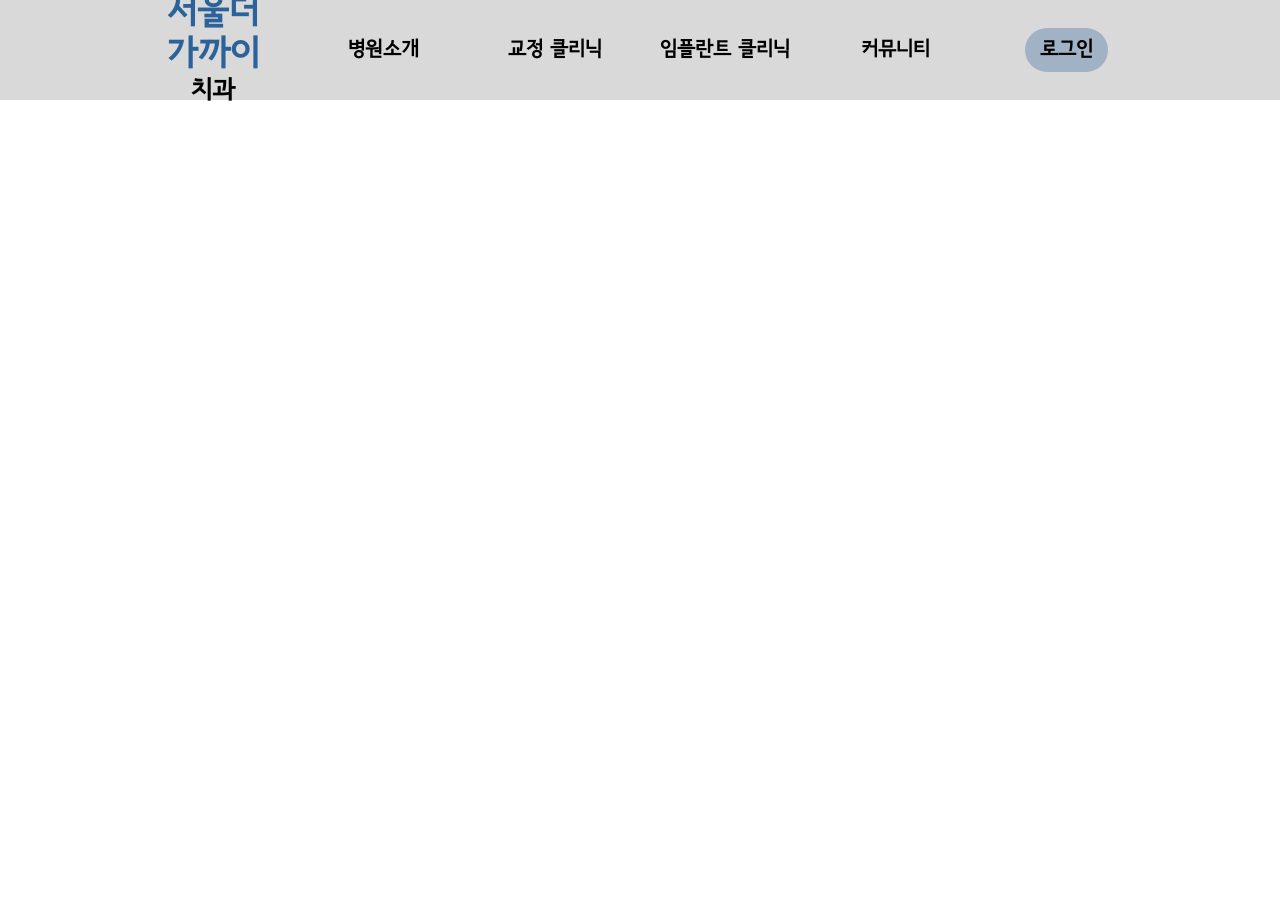
<file: 03menu.html>
<!DOCTYPE html>
<html lang="en">

<head>
    <meta charset="UTF-8">
    <meta name="viewport" content="width=device-width, initial-scale=1.0">
    <title>min</title>
    <link rel="stylesheet" href="css/0415menucss.css">

    <style>
        @font-face {
            font-family: 'namsan';
            src: url('ttf/SeoulNamsanM.ttf') format('truetype');
            font-weight: normal;
            font-style: normal;
        }

        body {
            font-family: 'namsan', sans-serif;
            font-weight: normal;
        }
    </style>
</head>

<body>


    
    <div class="menuwrap">
        <script src="js/0415menujs.js"></script>
        <script>            
            window.addEventListener("load", function () {
                let navList = document.querySelector(".nav>ul");
                navList.addEventListener("mouseover", function () { navList.querySelectorAll(".submenu").forEach(function (sb) { sb.style.height = "calc(70*4px + 20px)"; }); document.querySelector(".nav>ul").classList.add("on"); });
                navList.addEventListener("mouseout", function () { navList.querySelectorAll(".submenu").forEach(function (sb) { sb.style.height = "0px"; }); document.querySelector(".nav>ul").classList.remove("on"); });
            });        
        </script>
        <div class="menu">
            <nav class="nav">
                <ul>
                    <li> <a href="index.html">
                            <div class="logo"><span>서울더가까이</span>치과</div>
                        </a> </li>
                    <li> <a href="introduce.html">병원소개</a>
                        <ul class="submenu">
                            <li><a href="introduce.html">인삿말 및 병원 소개</a></li>
                            <li><a href="map.html">오시는길 및 진료시간</a></li>
                            <li><a href="doctor.html">의사 선생님 소개</a></li>
                        </ul>
                    </li>
                    <li> <a href="03crgj.html">교정 클리닉</a>
                        <ul class="submenu">
                            <li><a href="03crgj.html">교정 소개</a></li>

                        </ul>
                    </li>
                    <li> <a href="implant.html">임플란트 클리닉</a>
                        <ul class="submenu">
                            <li><a href="implant.html">임플란트 소개</a></li>
                            <li><a href="implantjls.html">임플란트 종류</a></li>
                        </ul>
                    </li>
                    <li> <a href="03reservation.html">커뮤니티</a>
                        <ul class="submenu">
                            <li><a href="03reservation.html">상담/예약</a></li>
                            <li><a href="03notice.html">공지사항</a></li>
                        </ul>
                    </li>
                    <li>
                        <div class="logintext" id="logintext"><p>환영합니다</p></div>
                        <div id="login" onclick="longBtn()"><p>로그인</p></div> 
                        <button id="logout" onclick="logoutBtn()">로그아웃</button>
                        <button id="out" onclick="outBtn()">닫기</button>
                    </li>
                </ul>
            </nav>
        </div>


        <div class="loginbox" id="loginbox">
            <div id="loginvv" class="loginwrap">
                <div class="loginlogo"><span>서울더가까이</span>치과</div>
                <div class="loginin">
                    <h2>로그인하기</h2>
                    <label for="inputid">아이디</label> <input type="text" id="inputid" placeholder="아이디 입력해주세요.">
                    <label for="inputpw">비밀번호</label> <input type="password" id="inputpw" placeholder="아이디 입력해주세요.">
                    <button id="loginbtn" onclick="loginBtn()">관리자 로그인하기</button>
                    <div class="logininbox"> <span id="haonebtn" onclick="switchview('createvv')">회원가입</span> <span
                            id="haonefindebtn" onclick="switchview('findevv')">비밀번호 찾기</span> </div>
                </div>
            </div>
            <div id="createvv" class="loginwrap ">
                <div class="loginlogo"><span>서울더가까이</span>치과</div>
                <div class="loginin">
                    <h2>관리자 추가하기</h2>
                    <label for="inputidnew">신규 아이디</label> <input type="text" id="inputidnew" placeholder="아이디 입력해주세요.">
                    <label for="inputpwnew">신규 비밀번호</label> <input type="password" id="inputpwnew"
                        placeholder="아이디 입력해주세요.">
                    <label for="inputpwck">비밀번호 재확인</label> <input type="password" id="inputpwck"
                        placeholder="아이디 입력해주세요.">
                    <button id="cerbtn" onclick="cerBtn()">관리자 추가하기</button>
                    <div class="logininbox"> <span id="haonebtn" onclick="switchview('loginvv')">로그인</span> <span
                            id="haonefindebtn" onclick="switchview('findevv')">비밀번호 찾기</span> </div>
                </div>
            </div>
            <div id="findevv" class="loginwrap ">
                <div class="loginlogo"><span>서울더가까이</span>치과</div>
                <div class="loginin">
                    <h2>비밀번호 찾기</h2>
                    <label for="inputidfinde">아이디</label> <input type="text" id="inputidfinde" placeholder="아이디 입력해주세요.">
                    <h3>관리자님의 비밀번호는</h3>
                    <p id="fdpw"></p>
                    <button id="findebtn" onclick="findeBtn()">관리자 비밀번호 찾기</button>
                    <div class="logininbox"> <span id="haonebtn" onclick="switchview('loginvv')">로그인</span> <span
                            id="haonefindebtn"onclick="switchview('createvv')">회원가입</span> </div>
                </div>
            </div>
        </div>
    </div>
    



</body>

</html>
</file>
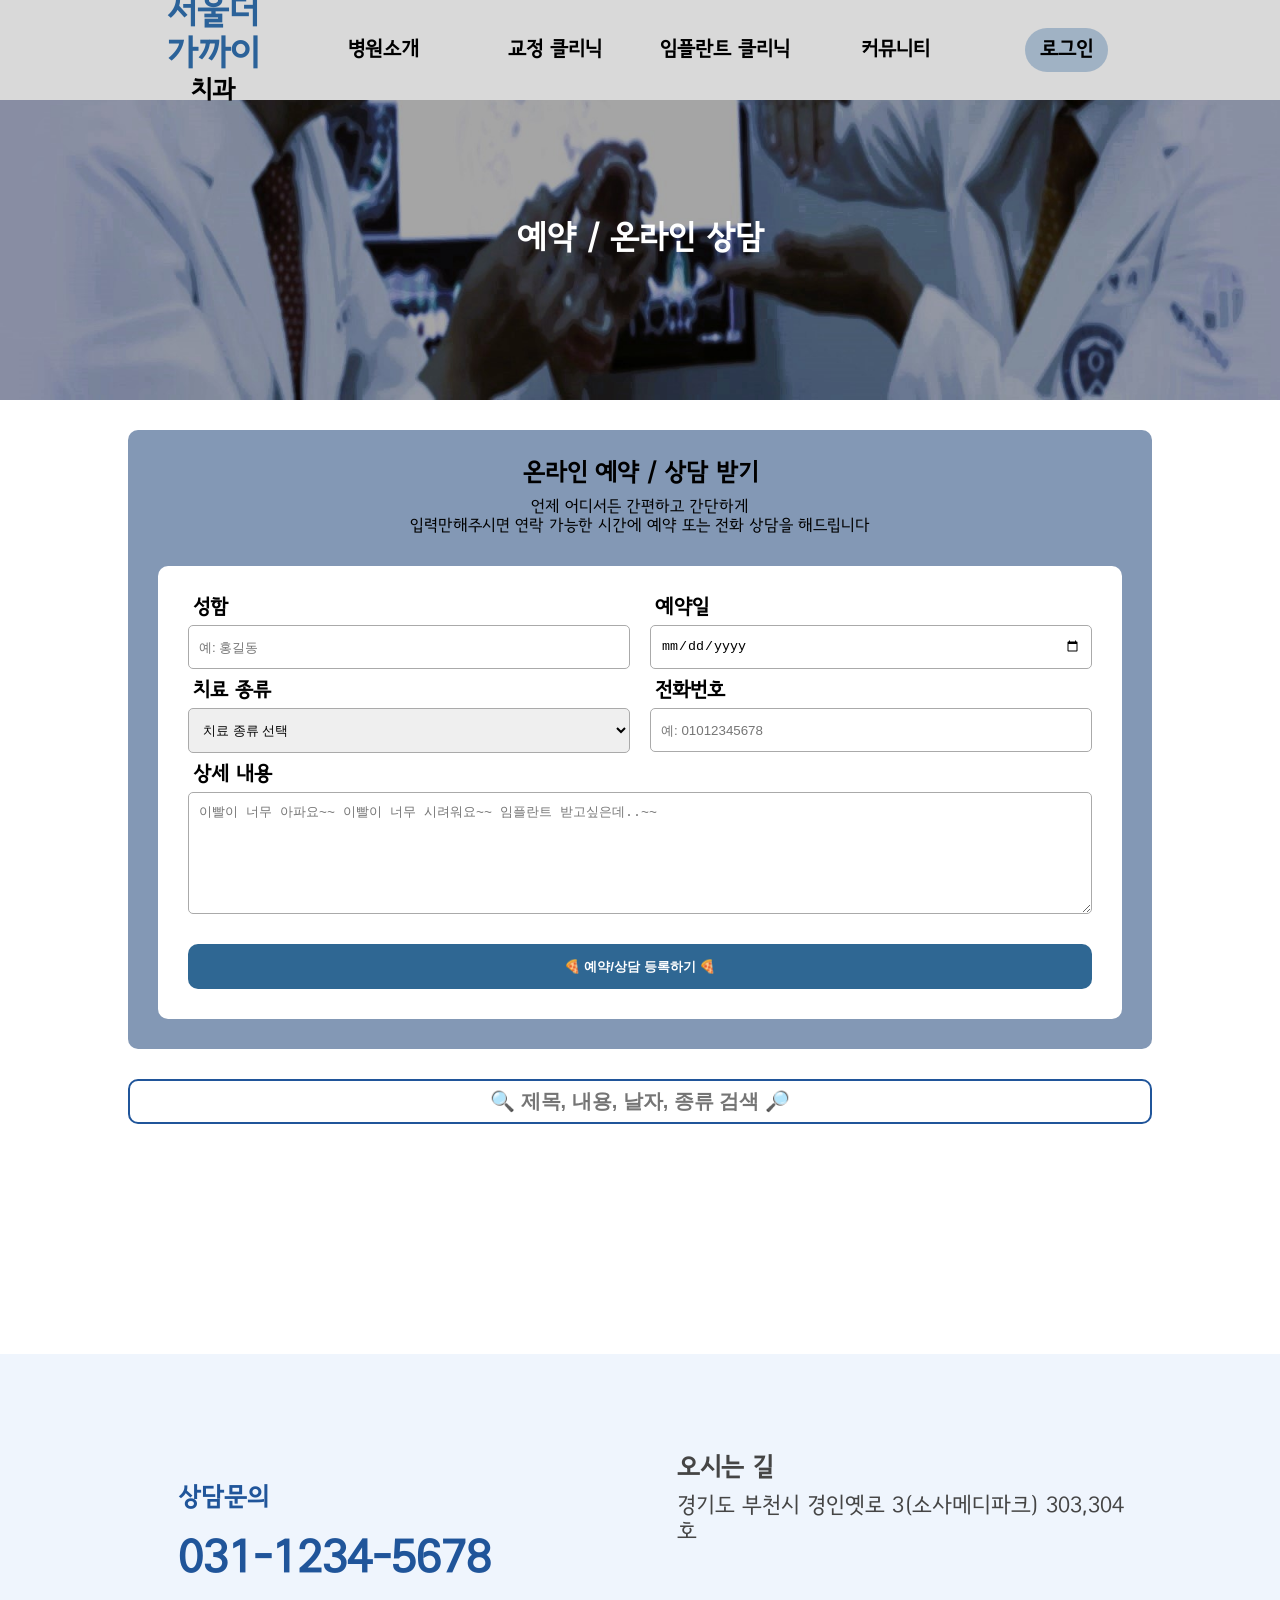
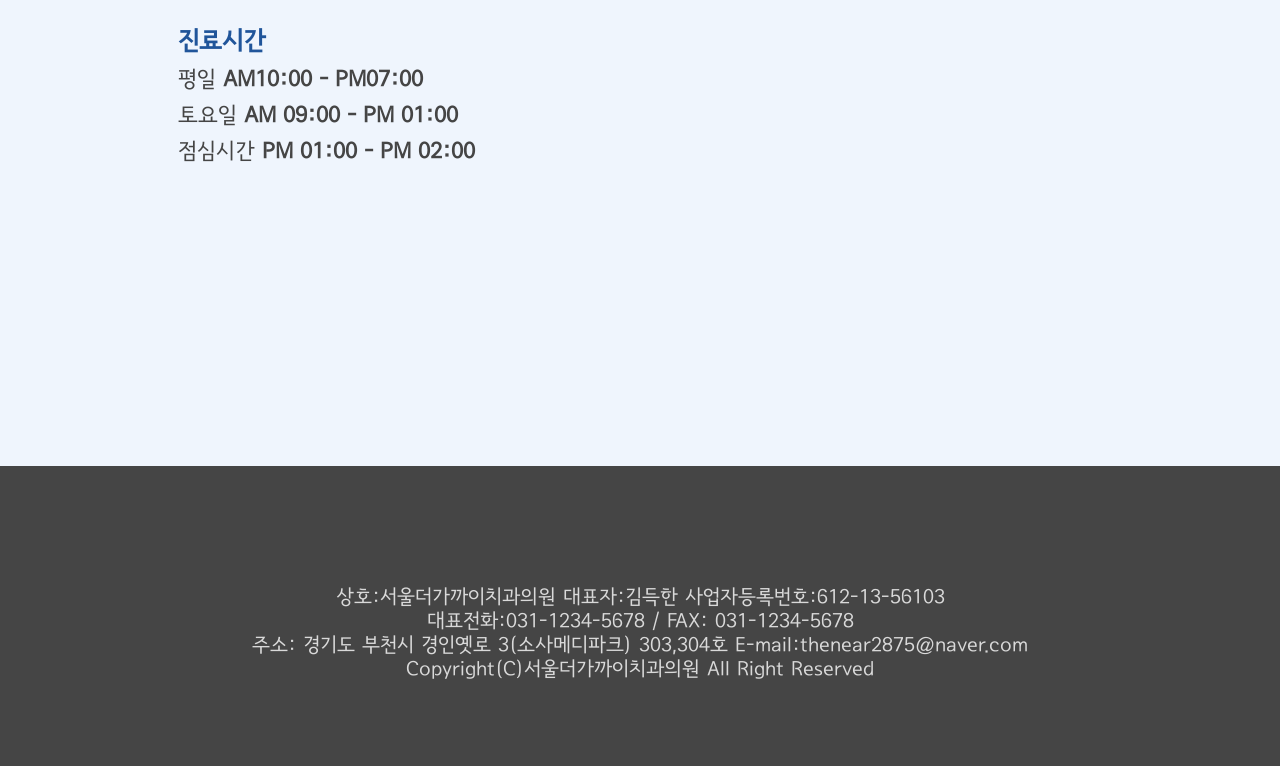
<file: 03reservation.html>
<!DOCTYPE html>
<html lang="en">

<head>
    <meta charset="UTF-8">
    <meta name="viewport" content="width=device-width, initial-scale=1.0">
    <title>min</title>
    <link rel="stylesheet" href="css/0415menucss.css">

    <style>
        @font-face {
            font-family: 'namsan';
            src: url('ttf/SeoulNamsanM.ttf') format('truetype');
            font-weight: normal;
            font-style: normal;
        }

        body {
            font-family: 'namsan', sans-serif;
            font-weight: normal;
        }

        * {
            margin: 0;
            padding: 0;
        }

        li {
            list-style: none;
        }

        .wrap {
            display: block;
            width: 80%;
            margin: 0 auto;
            margin-bottom: 200px;
        }
        .wrap.no{
            display: none;
        }

        .inwrap {
            padding: 30px;
            border-radius: 10px;
            background-color: #8398b5;
            display: flex;
            flex-direction: column;
        }


        .top {
            text-align: center;
            margin: 0 auto;
        }

        .top>h2 {
            margin-bottom: 10px;
        }


        .main {
            font-size: 20px;
            box-sizing: border-box;
            margin-top: 30px;
            padding: 30px;
            border-radius: 10px;
            background-color: white;
            display: flex;
            flex-wrap: wrap;
            width: 100%;
            gap: 10px 20px;
        }

        .labox {
            box-sizing: border-box;
            width: calc(100%/2 - 10px);
            display: flex;
            gap: 5px 0;
            flex-direction: column;
        }

        .labox>label {
            font-weight: bold;
            padding-left: 5px;
        }

        .intext {
            width: 100%;
        }

        .labox>input,
        .labox>textarea,
        .labox>select {
            height: 42px;
            padding: 0px 10px;
            border-radius: 5px;
            border: 1px solid #aaa;
        }

        .labox>textarea,
        .labox>select,
        .labox>button,
        .labox>input[type="date"] {
            cursor: pointer;
        }

        .labox>select {
            height: 45px;
        }

        .labox>textarea {
            height: 100px;
            padding: 10px;
        }
        #addbtn{
            font-weight: bold;
            color: white;
        }
        #addbtn,#upaddbtn,#noaddbtn {
            cursor: pointer;
            width: 100%;
            height: 45px;
            background-color: #2f6793;
            border: none;
            border-radius: 10px;
            margin-top: 20px;
        }

        #addbtn:hover,#upaddbtn:hover {
            background-color: #20559A;
        }

        .searchbox {
            margin-top: 30px;
        }

        #inputsc {
            font-weight: bold;
            font-size: 20px;
            border: 2px solid #20559A;
            box-sizing: border-box;
            width: 100%;
            height: 45px;
            text-align: center;
            border-radius: 10px;
        }

        #list {
            width: 100%;
            margin-top: 30px;
            display: flex;
            flex-direction: row;
            flex-wrap: wrap;
            gap: 25px 20px;
        }

        #list>li {
            font-size: 20px;
            position: relative;
            padding: 30px 30px 60px;
            box-sizing: border-box;
            border-radius: 10px;
            width: calc(100%/2 - 10px);
            border: 1px solid #20559A;
            display: flex;
            flex-direction: column;
            gap: 5px 0;
        }

        #list>li>p>b {
            font-size: 20px;
        }

        #inintext{
            line-height: 35px;
        }






        .btns {
            display: flex;
            flex-direction: row;
            position: absolute;
            bottom: 20px;
            right: 20px;
            gap: 0 10px;
        }

        .btns>button {
            padding: 0 10px;
            height: 30px;
            font-weight: bold;
            color: white;
            border: none;
        }

        .btns>#upbtn , .btns>#upbtnlogin  {
            cursor: pointer;
            background-color: #20559a88;
        }

        .btns>#delbtn , .btns>#delbtnlogin {
            cursor: pointer;
            background-color: rgba(255, 0, 0, 0.486);
        }

       .btns>#upbtnlogin:hover , .btns>#upbtn:hover   {
            background-color: #20559A;
        }
       .btns>#delbtn:hover , .btns>#delbtnlogin:hover  {
            background-color: red;
        }

        .subimg {
            z-index:10 ;
            text-align: center;
            display: flex;
            justify-content: center;
            align-items: center;
            margin-bottom: 30px;
            width: 100%;
            height: calc(70*4px + 40px);
            margin-top: 80px;
            background-position: center;
            background-size: cover;
            background-image: url(imgs/subVisual-1.jpg);
            color: white;
        }
        .subimg.no {
            display: none;
        }


        .menu {
            display: block;
        }



        .upbtn, .delbtn{
            display: block;
        }
        .upbtn.no, .delbtn.no{
            display: none;
        }



        .upbtnlogin, .delbtnlogin{
            display: none;
        }
        .upbtnlogin.atv, .delbtnlogin.atv{
            display: block;
        }










        .updatewrap {
            /*display: flex;*/
            display: none;
            background-color: rgba(0, 0, 0, 0.5);
            position: fixed;
            top: 0;
            left: 0;
            z-index: 100;
            width: 100%;
            height: 100%;
            justify-content: center;
            align-items: center;
        }

        .updatewrap.atv {
            display: flex;

        }

        .updatebtns{
            width: 100%;
            gap: 20px;
            display: flex;
        }
        .updatebtns>#noaddbtn{
            background-color: rgb(161, 168, 255);
        }
        .updatebtns>#noaddbtn:hover{
            background-color: rgb(107, 117, 255);
        }


        .topbox, .midbox{
            margin-bottom: 10PX;
            gap: 10px 0;
            justify-content: space-between;
            display: flex;
            flex-direction: row;
            flex-wrap: wrap;
        }


        

    .inquiry {

        padding: 50px;
        flex: 1;
    }

    .inquiry span {
        font-size: 25px;
        color: #20559A;
    }

    .inquiry h1 {
        font-size: 45px;
        color: #20559A;
        margin: 20px 0;
    }


    .time {
        flex: 1;
    }

    .time h3 {
        font-size: 25px;
        color: #20559A;
        padding-top: 20px;
    }

    .time p {
        font-size: 22px;
        color: #454545;
        margin-top: 10px;
    }



    .map {
        background-color: #eff5fd;
        color: #454545;
        padding: 20px;
        flex: 1.2;
    }

    .map p {
        font-size: 22px;
        margin-top: 10px;
    }

    .map h3 {
        font-size: 25px;
    }

    iframe {
        width: 100%;
        height: 400px;
        border-radius: 10px;
        margin-top: 15px;
    }

    #inf {
        display: flex;
        justify-content: space-between;
        align-items: flex-start;
        padding: 80px 10%;
        gap: 50px;
        background-color: #eff5fd;

    }


    .footer {
        width: 100%;
        height: 200px;
        background-color: #454545;
        color: #D9D9D9;
        font-size: 20px;
        text-align: center;
        padding-top: 100px;
    }

    .footer p {
        margin-top: 20px;
    }

    .seoulcg{
        color: #2B6299;
    }




    #footwrap{
        display: block;
    }
    #footwrap.no{
        display: none;
    }


    </style>
</head>

<body>
    
    
    <div class="menuwrap">
        <script src="js/0415menujs.js"></script>
        <script>            
            window.addEventListener("load", function () {
                let navList = document.querySelector(".nav>ul");
                navList.addEventListener("mouseover", function () { navList.querySelectorAll(".submenu").forEach(function (sb) { sb.style.height = "calc(70*4px + 20px)"; }); document.querySelector(".nav>ul").classList.add("on"); });
                navList.addEventListener("mouseout", function () { navList.querySelectorAll(".submenu").forEach(function (sb) { sb.style.height = "0px"; }); document.querySelector(".nav>ul").classList.remove("on"); });
            });        
        </script>
        <div class="menu">
            <nav class="nav">
                <ul>
                    <li> <a href="index.html">
                            <div class="logo"><span>서울더가까이</span>치과</div>
                        </a> </li>
                    <li> <a href="introduce.html">병원소개</a>
                        <ul class="submenu">
                            <li><a href="introduce.html">인삿말 및 병원 소개</a></li>
                            <li><a href="map.html">오시는길 및 진료시간</a></li>
                            <li><a href="doctor.html">의사 선생님 소개</a></li>
                        </ul>
                    </li>
                    <li> <a href="03crgj.html">교정 클리닉</a>
                        <ul class="submenu">
                            <li><a href="03crgj.html">교정 소개</a></li>

                        </ul>
                    </li>
                    <li> <a href="implant.html">임플란트 클리닉</a>
                        <ul class="submenu">
                            <li><a href="implant.html">임플란트 소개</a></li>
                            <li><a href="implantjls.html">임플란트 종류</a></li>
                        </ul>
                    </li>
                    <li> <a href="03reservation.html">커뮤니티</a>
                        <ul class="submenu">
                            <li><a href="03reservation.html">상담/예약</a></li>
                            <li><a href="03notice.html">공지사항</a></li>
                        </ul>
                    </li>
                    <li>
                        <div class="logintext" id="logintext"><p>환영합니다</p></div>
                        <div id="login" onclick="longBtn()"><p>로그인</p></div> 
                        <button id="logout" onclick="logoutBtn()">로그아웃</button>
                        <button id="out" onclick="outBtn()">닫기</button>
                    </li>
                </ul>
            </nav>
        </div>


        <div class="loginbox" id="loginbox">
            <div id="loginvv" class="loginwrap">
                <div class="loginlogo"><span>서울더가까이</span>치과</div>
                <div class="loginin">
                    <h2>로그인하기</h2>
                    <label for="inputid">아이디</label> <input type="text" id="inputid" placeholder="아이디 입력해주세요.">
                    <label for="inputpw">비밀번호</label> <input type="password" id="inputpw" placeholder="아이디 입력해주세요.">
                    <button id="loginbtn" onclick="loginBtn()">관리자 로그인하기</button>
                    <div class="logininbox"> <span id="haonebtn" onclick="switchview('createvv')">회원가입</span> <span
                            id="haonefindebtn" onclick="switchview('findevv')">비밀번호 찾기</span> </div>
                </div>
            </div>
            <div id="createvv" class="loginwrap ">
                <div class="loginlogo"><span>서울더가까이</span>치과</div>
                <div class="loginin">
                    <h2>관리자 추가하기</h2>
                    <label for="inputidnew">신규 아이디</label> <input type="text" id="inputidnew" placeholder="아이디 입력해주세요.">
                    <label for="inputpwnew">신규 비밀번호</label> <input type="password" id="inputpwnew"
                        placeholder="아이디 입력해주세요.">
                    <label for="inputpwck">비밀번호 재확인</label> <input type="password" id="inputpwck"
                        placeholder="아이디 입력해주세요.">
                    <button id="cerbtn" onclick="cerBtn()">관리자 추가하기</button>
                    <div class="logininbox"> <span id="haonebtn" onclick="switchview('loginvv')">로그인</span> <span
                            id="haonefindebtn" onclick="switchview('findevv')">비밀번호 찾기</span> </div>
                </div>
            </div>
            <div id="findevv" class="loginwrap ">
                <div class="loginlogo"><span>서울더가까이</span>치과</div>
                <div class="loginin">
                    <h2>비밀번호 찾기</h2>
                    <label for="inputidfinde">아이디</label> <input type="text" id="inputidfinde" placeholder="아이디 입력해주세요.">
                    <h3>관리자님의 비밀번호는</h3>
                    <p id="fdpw"></p>
                    <button id="findebtn" onclick="findeBtn()">관리자 비밀번호 찾기</button>
                    <div class="logininbox"> <span id="haonebtn" onclick="switchview('loginvv')">로그인</span> <span
                            id="haonefindebtn"onclick="switchview('createvv')">회원가입</span> </div>
                </div>
            </div>
        </div>
    </div>
    

    <div class="subimg" id="subimg">
        <h1>예약 / 온라인 상담</h1>
    </div>
    <div class="wrap" id="wrap">

        <div class="inwrap">
            <div class="top">
                <h2>온라인 예약 / 상담 받기</h2>
                <p>언제 어디서든 간편하고 간단하게 <br>
                    입력만해주시면 연락 가능한 시간에 예약 또는 전화 상담을 해드립니다</p>
            </div>
            <div class="main">
                <div class="labox inname">
                    <label for="inname">성함</label>
                    <input type="text" id="inname" placeholder="예: 홍길동">
                </div>
                <div class="labox indate">
                    <label for="indate">예약일</label>
                    <input type="date" id="indate">
                </div>
                <div class="labox injl">
                    <label for="inname">치료 종류</label>
                    <select name="injl" id="injl">
                        <option value="">치료 종류 선택</option>
                        <option value="치통">치통😫</option>
                        <option value="임플란트">임플란트🦷</option>
                        <option value="교정">교정🖇️</option>
                        <option value="틀니">틀니</option>
                    </select>
                </div>
                <div class="labox inphone">
                    <label for="inphone">전화번호</label>
                    <input type="text" id="inphone" placeholder="예: 01012345678">
                </div>

                <div class="labox intext">
                    <label for="intext">상세 내용</label>
                    <textarea name="lcp" id="intext" placeholder="이빨이 너무 아파요~~ 이빨이 너무 시려워요~~ 임플란트 받고싶은데..~~"></textarea>
                </div>

                <button id="addbtn" onclick="addBtn()">🍕 예약/상담 등록하기 🍕</button>
            </div>
        </div>

        <div class="searchbox">
            <input type="text" id="inputsc" placeholder="🔍 제목, 내용, 날자, 종류 검색 🔎" oninput="renders()">
        </div>

        <ul id="list">
            <li>
                <p><b>NO:</b> 1</p>
                <p><b>성함:</b> 차민성</p>
                <p><b>작성일:</b> 2026-04-16</p>
                <p><b>예약일:</b> 2026-04-20</p>
                <p><b>치료 종류:</b> 치통😫</p>
                <p><b>상세 내용:</b>123412312121231231233123123121232123123 생각보다 치과 견적이 높게나와 문의하고자 합니다.비용도 비용이지만, 최대한 보존치료
                    방향으로 하고싶은데 과하게 치료를 받는건지가 궁금합니다또한 궁금한게 지금 인레이 방식으로 치료 받게 될 경우 추후 10년 후 다시 치료가 필요할때 더 치아를 많이 손대야할까봐
                    무엇보다 걱정됩니다…</p>
                <p><b>전화번호:</b> 010-1234-****</p>
                <div class="btns">
                    <button id="upbtn" onclick="upBtn()">수정</button>
                    <button id="delbtn" onclick="delBtn()">삭제</button>
                </div>
            </li>
            <li>
                <p><b>NO:</b> 1</p>
                <p><b>성함:</b> 차민성</p>
                <p><b>작성일:</b> 2026-04-16</p>
                <p><b>예약일:</b> 2026-04-20</p>
                <p><b>치료 종류:</b> 치통😫</p>
                <p><b>상세 내용:</b>123412312121231231233123123121232123123 생각보다 치과 견적이 높게나와 문의하고자 합니다.비용도 비용이지만, 최대한 보존치료
                    방향으로 하고싶은데 과하게 치료를 받는건지가 궁금합니다또한 궁금한게 지금 인레이 방식으로 치료 받게 될 경우 추후 10년 후 다시 치료가 필요할때 더 치아를 많이 손대야할까봐
                    무엇보다 걱정됩니다…</p>
                <p><b>전화번호:</b> 010-1234-****</p>
                <div class="btns">
                    <button id="upbtn" onclick="upBtn()">수정</button>
                    <button id="delbtn" onclick="delBtn()">삭제</button>
                </div>
            </li>
            <li>
                <p><b>NO:</b> 1</p>
                <p><b>성함:</b> 차민성</p>
                <p><b>작성일:</b> 2026-04-16</p>
                <p><b>예약일:</b> 2026-04-20</p>
                <p><b>치료 종류:</b> 치통😫</p>
                <p><b>상세 내용:</b>123412312121231231233123123121232123123 생각보다 치과 견적이 높게나와 문의하고자 합니다.비용도 비용이지만, 최대한 보존치료
                    방향으로 하고싶은데 과하게 치료를 받는건지가 궁금합니다또한 궁금한게 지금 인레이 방식으로 치료 받게 될 경우 추후 10년 후 다시 치료가 필요할때 더 치아를 많이 손대야할까봐
                    무엇보다 걱정됩니다…</p>
                <p><b>전화번호:</b> 010-1234-****</p>
                <div class="btns">
                    <button id="upbtn" onclick="upBtn()">수정</button>
                    <button id="delbtn" onclick="delBtn()">삭제</button>
                </div>
            </li>
            <li>
                <p><b>NO:</b> 1</p>
                <p><b>성함:</b> 차민성</p>
                <p><b>작성일:</b> 2026-04-16</p>
                <p><b>예약일:</b> 2026-04-20</p>
                <p><b>치료 종류:</b> 치통😫</p>
                <p><b>상세 내용:</b>123412312121231231233123123121232123123 생각보다 치과 견적이 높게나와 문의하고자 합니다.비용도 비용이지만, 최대한 보존치료
                    방향으로 하고싶은데 과하게 치료를 받는건지가 궁금합니다또한 궁금한게 지금 인레이 방식으로 치료 받게 될 경우 추후 10년 후 다시 치료가 필요할때 더 치아를 많이 손대야할까봐
                    무엇보다 걱정됩니다…</p>
                <p><b>전화번호:</b> 010-1234-****</p>
                <div class="btns">
                    <button id="upbtn" onclick="upBtn()">수정</button>
                    <button id="delbtn" onclick="delBtn()">삭제</button>
                </div>
            </li>
            <li>
                <p><b>NO:</b> 1</p>
                <p><b>성함:</b> 차민성</p>
                <p><b>작성일:</b> 2026-04-16</p>
                <p><b>예약일:</b> 2026-04-20</p>
                <p><b>치료 종류:</b> 치통😫</p>
                <p><b>상세 내용:</b>123412312121231231233123123121232123123 생각보다 치과 견적이 높게나와 문의하고자 합니다.비용도 비용이지만, 최대한 보존치료
                    방향으로 하고싶은데 과하게 치료를 받는건지가 궁금합니다또한 궁금한게 지금 인레이 방식으로 치료 받게 될 경우 추후 10년 후 다시 치료가 필요할때 더 치아를 많이 손대야할까봐
                    무엇보다 걱정됩니다…</p>
                <p><b>전화번호:</b> 010-1234-****</p>
                <div class="btns">
                    <button id="upbtn" onclick="upBtn()">수정</button>
                    <button id="delbtn" onclick="delBtn()">삭제</button>
                </div>
            </li>
            <li>
                <p><b>NO:</b> 1</p>
                <p><b>성함:</b> 차민성</p>
                <p><b>작성일:</b> 2026-04-16</p>
                <p><b>예약일:</b> 2026-04-20</p>
                <p><b>치료 종류:</b> 치통😫</p>
                <p><b>상세 내용:</b>123412312121231231233123123121232123123 생각보다 치과 견적이 높게나와 문의하고자 합니다.비용도 비용이지만, 최대한 보존치료
                    방향으로 하고싶은데 과하게 치료를 받는건지가 궁금합니다또한 궁금한게 지금 인레이 방식으로 치료 받게 될 경우 추후 10년 후 다시 치료가 필요할때 더 치아를 많이 손대야할까봐
                    무엇보다 걱정됩니다…</p>
                <p><b>전화번호:</b> 010-1234-****</p>
                <div class="btns">
                    <button id="upbtn" onclick="upBtn()">수정</button>
                    <button id="delbtn" onclick="delBtn()">삭제</button>
                </div>
            </li>

        </ul>

    </div>



    <div class="updatewrap" id="updatewrap">
        <div class="updatebox">
            <div class="main">
                <div class="labox inname">
                    <label for="upinname">성함</label>
                    <input type="text" id="upinname" placeholder="예: 홍길동">
                </div>
                <div class="labox indate">
                    <label for="upindate">예약일</label>
                    <input type="date" id="upindate">
                </div>
                <div class="labox injl">
                    <label for="upinjl">치료 종류</label>
                    <select name="upinjl" id="upinjl">
                        <option value="">치료 종류 선택</option>
                        <option value="치통">치통😫</option>
                        <option value="임플란트">임플란트🦷</option>
                        <option value="교정">교정🖇️</option>
                        <option value="틀니">틀니</option>
                    </select>
                </div>
                <div class="labox inphone">
                    <label for="upinphone">전화번호</label>
                    <input type="text" id="upinphone" placeholder="예: 01012345678">
                </div>

                <div class="labox intext">
                    <label for="upintext">상세 내용</label>
                    <textarea name="upintext" id="upintext" placeholder="이빨이 너무 아파요~~ 이빨이 너무 시려워요~~ 임플란트 받고싶은데..~~"></textarea>
                </div>

                <div class="updatebtns">
                    <button id="upaddbtn" onclick="upaddBtn()">🍕 예약/상담 수정 등록하기 🍕</button>
                    <button id="noaddbtn" onclick="noaddBtn()">❌ 예약/상담 수정 등록안하기 ❌</button>
                </div>
            </div>
        </div>
    </div>

    

<div class="footwrap" id="footwrap">
    <div class="content" id="inf">
        <div class="inquiry">
            <h3><span>상담문의</span></h3>
            <h1>031-1234-5678</h1>

            <div class="time">
                <h3>진료시간</h3>
                <p>평일 <b>AM10:00 - PM07:00</b></p>
                <p>토요일 <b>AM 09:00 - PM 01:00</b></p>
                <p>점심시간 <b>PM 01:00 - PM 02:00</b></p>
            </div>
        </div>


        <div class="map">
            <h3>오시는 길</h3>
            <p>경기도 부천시 경인옛로 3(소사메디파크) 303,304호</p>
            <iframe
                src="https://www.google.com/maps/embed?pb=!1m18!1m12!1m3!1d3166.098474395677!2d126.7931033!3d37.48200250000001!2m3!1f0!2f0!3f0!3m2!1i1024!2i768!4f13.1!3m3!1m2!1s0x357b62da0c8f5ad3%3A0xdee531e1cd315eb2!2z7ISc7Jq4642U6rCA6rmM7J207LmY6rO87J2Y7JuQ!5e0!3m2!1sko!2skr!4v1776255643729!5m2!1sko!2skr"
                width="600" height="450" style="border:0;" allowfullscreen="" loading="lazy"
                referrerpolicy="no-referrer-when-downgrade"></iframe>
        </div>
    </div>

    <div class="footer">
        <p>상호:서울더가까이치과의원 대표자:김득한 사업자등록번호:612-13-56103 <br>
            대표전화:031-1234-5678 / FAX: 031-1234-5678 <br>
            주소: 경기도 부천시 경인옛로 3(소사메디파크) 303,304호 E-mail:thenear2875@naver.com<br>
            Copyright(C)서울더가까이치과의원 All Right Reserved
        </p>
    </div>
</div>


    <script>


        let persons = JSON.parse(localStorage.getItem("persons")) || [];

        function renders() {
            const listele = document.getElementById("list");
            const inputsc = document.getElementById("inputsc").value.toLowerCase();

            listele.innerHTML = "";

            const filtered = persons.filter(function (pr) {
                return pr.inname.toLowerCase().includes(inputsc) ||
                    pr.injl.toLowerCase().includes(inputsc) ||
                    pr.inphone.toLowerCase().includes(inputsc) ||
                    pr.chday.toLowerCase().includes(inputsc) ||
                    pr.today.toLowerCase().includes(inputsc) ||
                    pr.intext.toLowerCase().includes(inputsc);
            });

            //filtered.reverse() 해서 날자 순서 반대로
            //num =  filtered.length - index // 총 길이 - 인덱스 번호 만큼
            filtered.reverse().forEach(function (pr, index) {
                const li = document.createElement("li");
                //const num =  index + 1
                const num =  filtered.length - index
                li.innerHTML = `
                    <div class="topbox">
                        <p><b>NO:</b> ${num}</p>
                        <p><b>성함:</b> ${pr.inname}</p>
                        <p><b>치료 종류:</b> ${pr.injl}</p>
                    </div>
                    <div class="midbox">
                        <p><b>작성일:</b> ${pr.today}</p>
                        <p><b>예약일:</b> ${pr.chday}</p>
                        <p><b>전화번호:</b> ${pr.chageinphone}</p>
                        <p><b>전화번호4자리:</b> ${pr.ckhone}</p>
                    </div>
                    <p id="inintext"><b>상세 내용:</b> ${pr.intext}</p>


                    
                    <div class="btns">
                        <button id="upbtn" class="upbtn" onclick="upBtn(${pr.id})">수정</button>
                        <button id="delbtn"  class="delbtn" onclick="delBtn(${pr.id})">삭제</button>
                        <button id="upbtnlogin"  class="upbtnlogin" onclick="upBtnlogin(${pr.id})">관리자수정</button>
                        <button id="delbtnlogin"  class="delbtnlogin" onclick="delBtnlogin(${pr.id})">관리자삭제</button>
                    </div>
                `
                listele.appendChild(li);
            });
            localStorage.setItem("persons", JSON.stringify(persons));
        }

        function addBtn() {
            if(confirm ("추가 하시겠습니까?")){
            const inname = document.getElementById("inname").value.trim();
            const indate = document.getElementById("indate").value.trim();
            const injl = document.getElementById("injl").value.trim();
            const inphone = document.getElementById("inphone").value.trim();
            const intext = document.getElementById("intext").value.trim();

            const chageinphone = inphone.substring(0, 3) + "-" + inphone.substring(3, 7) + "-" + "****";
            const ckhone = inphone.substring(7, 12)

            let today = new Date();
            let year = today.getFullYear(); // 년도
            let month = today.getMonth() + 1;  // 월
            let dates = today.getDate();  // 날짜
            let day = today.getDay();  // 요일
            let date = (year + '-' + month + '-' + dates)

            //번호 매기기 아직안함

            persons.push({
                id: Date.now(),
                today: date,
                chday: indate,
                inname: inname,
                injl: injl,
                intext: intext,
                inphone: inphone,
                ckhone:ckhone,
                chageinphone: chageinphone
            });
            /*
                        document.getElementById("inname").value = "";
                        document.getElementById("indate").value = "";
                        document.getElementById("injl").value = "";
                        document.getElementById("inphone").value = "";
                        document.getElementById("intext").value = "";
            */
            renders();
            initApp();
            }
            renders();
            initApp();
        }

        function upBtn(id) {
            const target = persons.find(function (pr) {
                return pr.id === id;
            });

            const targetphon4 = target.inphone.substring(7, 12);
            const ckphone = prompt(`보안을 위해 [${target.inname}]님의 전화번호 뒷자리 4자리를 입력해주세요.`);

            if (ckphone === null || ckphone.trim() === "" || targetphon4 !== ckphone) {
                alert("전화번호 뒷자리가 일치하지 않습니다.");
                return;
            }
            document.getElementById("updatewrap").classList.add("atv");

            document.getElementById("upindate").value = target.indate;
            document.getElementById("upinname").value = target.inname;
            document.getElementById("upinjl").value = target.injl;
            document.getElementById("upinphone").value = target.inphone;
            document.getElementById("upintext").value = target.intext;



            renders();
        }

        function upBtnlogin(id) {
            const target = persons.find(function (pr) {
                return pr.id === id;
            });
            document.getElementById("updatewrap").classList.add("atv");
            currentEditId = id;

            document.getElementById("upindate").value = target.indate;
            document.getElementById("upinname").value = target.inname;
            document.getElementById("upinjl").value = target.injl;
            document.getElementById("upinphone").value = target.inphone;
            document.getElementById("upintext").value = target.intext;

            renders();
            initApp();
        }


        function upaddBtn() {
            document.getElementById("updatewrap").classList.remove("atv");

            const newupindate = document.getElementById("upindate").value;
            const newupinname = document.getElementById("upinname").value;
            const newupinjl = document.getElementById("upinjl").value;
            const newupinphone = document.getElementById("upinphone").value;
            const newupintext = document.getElementById("upintext").value;


            persons = persons.map(function (emp) {
                return emp.id === currentEditId ? { ...emp, inname: newupinname, injl: newupinjl , intext: newupintext , chday: newupindate, inphone:newupinphone } : emp;
            });

            renders();
        }
        function noaddBtn(){
            document.getElementById("updatewrap").classList.remove("atv");
            currentEditId = null;
        }

















        function delBtn(id) {
            const target = persons.find(function (pr) {
                return pr.id === id;
            });

            const targetphon4 = target.inphone.substring(7, 12);
            const ckphone = prompt(`보안을 위해 [${target.inname}]님의 전화번호 뒷자리 4자리를 입력해주세요.`);

            if (ckphone === null || ckphone.trim() === "" || targetphon4 !== ckphone) {
                alert("전화번호 뒷자리가 일치하지 않습니다.");
                return;
            }

            if (confirm("정말 이 내용을 삭제 처리하시겠습니까?")) {
                persons = persons.filter(function (pr) {
                    return pr.id !== id;
                });
            };

            renders();
            initApp();
        }


        function delBtnlogin(id) {
            const target = persons.find(function (pr) {
                return pr.id === id;
            });

            if (confirm("정말 이 내용을 삭제 처리하시겠습니까?")) {
                persons = persons.filter(function (pr) {
                    return pr.id !== id;
                });
            };

            renders();
            initApp();
        }


        renders();

    </script>




</body>

</html>
</file>
<file: css/0415menucss.css>
@font-face {
            font-family: 'namsan';
            src: url('ttf/SeoulNamsanM.ttf') format('truetype');
            font-weight: normal;
            font-style: normal;
        }

        body {
            font-family: 'namsan', sans-serif;
            font-weight: normal;
        }



        *{
            margin: 0;
            padding: 0;
        }
        .scr{
            width: 100vw;
            height: 100vh;
            background-image: url(mainVisual-1.jpg);
            background-position: center;
        }

        li{
            list-style: none;
        }
        a{
            color: inherit;
            text-decoration: none;
            display: block;
        }
        .menu{
            position: fixed;
            width: 100%;
            top: 0;
            z-index: 100;
        }

        .nav{
            text-align: center;
            display: block;
            width: 100%;
        }
        .nav>ul{
            width: 100%;
            transition: 1s;
            box-sizing: border-box;
            background-color: #D9D9D9;
            padding: 0px 10%;
            display: flex;
        }
        .nav>ul::after{
                content: "";
                width: 100%;
                height: 0px;
                background-color: #454545;
                opacity: 0.9;
                position: absolute;
                top: 100px;
                left: 0;
                z-index: 1;
                transition: all 0.4s;
        }
        .nav>ul.on::after{
            height: calc(70*4px + 20px );
        }

        /*서브배경 높이*/
        /*서브배경 높여서 위아래 간격맞출려고 높이 20추가*/

        .nav>ul>li{
            width: calc(100% /6);
            box-sizing: border-box;
            position: relative;
        }

        .nav>ul>li:hover{
            color: #2F6793;
        }
        
        .nav>ul>li>a, #login, #logintext{
            display: flex;
            justify-content: center;
            align-items: center;
            height: 100px;
            padding: 0px 20px;
            font-weight: bold;
            font-size: 20px;
        }
        /*메뉴 높이*/

        #login{
            cursor: pointer;
        }
        #login:hover{
            text-shadow: 0 0 2px black;
        }
        .submenu{
            position: absolute;
            width: 100%;
            padding-top: 10px;
            z-index: 10;
            overflow: hidden;
            height: 0px;
            box-sizing: border-box;
            transition: 0.4s;
        }
        /*ul서브메뉴크기로 오퍼히든으로 숨김*/

        .submenu>li{
            height: 0;
            display: flex;
            align-items: center;
            justify-content: center;
            height: 70px;
            color: #8398B5;
            padding: 0px  20px;
            font-size: 20px;
        }
        /*서브 높이*/
        .submenu>li:hover{
            color: white;
        }



        .loginbox{
            z-index: 50;
            box-sizing: border-box;
            position: fixed;
            display: none;
                padding-top: 100px;
            width: 100%;
            height: 100%;
            justify-content: center;
            align-items: center;
            background-color: #8398b580;
        }

        .loginbox.atv{
            display: flex;
        }


        .logo>span{
            font-weight: bold;
            color: #2B6299;
            font-size: 35px;
        }
        .logo{
            padding: 10px;
            font-size: 25px;
        }
        #login>p{
            border-radius: 50px;
            padding: 10px 15px;
            background-color: #2b629952;
            font-size: 20px;
        }
        #out{
            display: none;
            cursor: pointer;
            background-color: #2b62999f;
            border: none;
            border-radius: 10px;
            padding: 10px 15px;
            color: white;
            font-weight: bold;
            position: absolute;
            top: 0;
            right: 5%;
            transform: translate(70%, 80%);
        }
        #out.atv{
            display: block;
        }

        #out:hover{
            background-color: #2B6299;
        }







        .loginwrap{
            z-index: 50;
            display: none;
        }
        .loginwrap.atv{
            display: block;
        }

        .loginlogo{
            text-align: center;
            margin-bottom: 50px;
            font-size: 35px;
        }
        .loginlogo>span{
            text-shadow: 0 0 2px black;
            font-size: 45px;
            font-weight: bold;
            color: #2B6299;
        }

        .loginin{
            width: 500px;
            display: flex;
            flex-direction: column;
            gap: 10px;
            border-radius: 10px;
            padding:30px  50px;
            box-sizing: border-box;
            background-color: white;
            text-align: center;
        }           
        .loginin>h2{
            font-size: 30px;
            margin-bottom: 20px;
        }

        .loginin>label{
            padding: 0 10px;
            font-weight: bold;
            font-size: 20px;
        }

        .loginin>input{
            height: 35px;
            padding: 0 10px;
            border-radius: 10px;
            border: 1px solid #444;
            margin-bottom: 20px;
            font-size: 20px;
            cursor: pointer;
        }

        .loginin>button{
            cursor: pointer;
            color: white;
            font-weight: bold;
            padding: 10px;
            border-radius: 10px;
            border: none;
            background-color: #2b6299b2;
        }
        .loginin>button:hover{
            background-color: #2B6299;
        }
        .logininbox{
            margin-top: 20px;
            display: flex;
            justify-content: space-between;
        }
        #haonebtn, #haonefindebtn{
            cursor: pointer;
            font-weight: bold;
        }
        #haonebtn:hover, #haonefindebtn:hover{
            color: #2B6299;
        }

        .loginwrap>h3{
            margin-bottom: 20px;
        }

        #logout{
            display: none;
            cursor: pointer;
            background-color: #2b62999f;
            border: none;
            border-radius: 10px;
            padding: 10px 10px;
            color: white;
            font-weight: bold;
            position: absolute;
            top: 0;
            right: 0;
            transform: translate(70%, 80%);
        }
        #logout.atv{
            display: block;
        }

        #logout:hover{
            background-color: #2B6299;
        }
        #logintext{
            cursor: default;
            display: none;
        }

        #wrap{
            display: block;
        }
        #wrap.no{
            display: none;
        }


        #footwrap{
            display: block;
        }
        #footwrap.no{
            display: none;
        }
</file>
